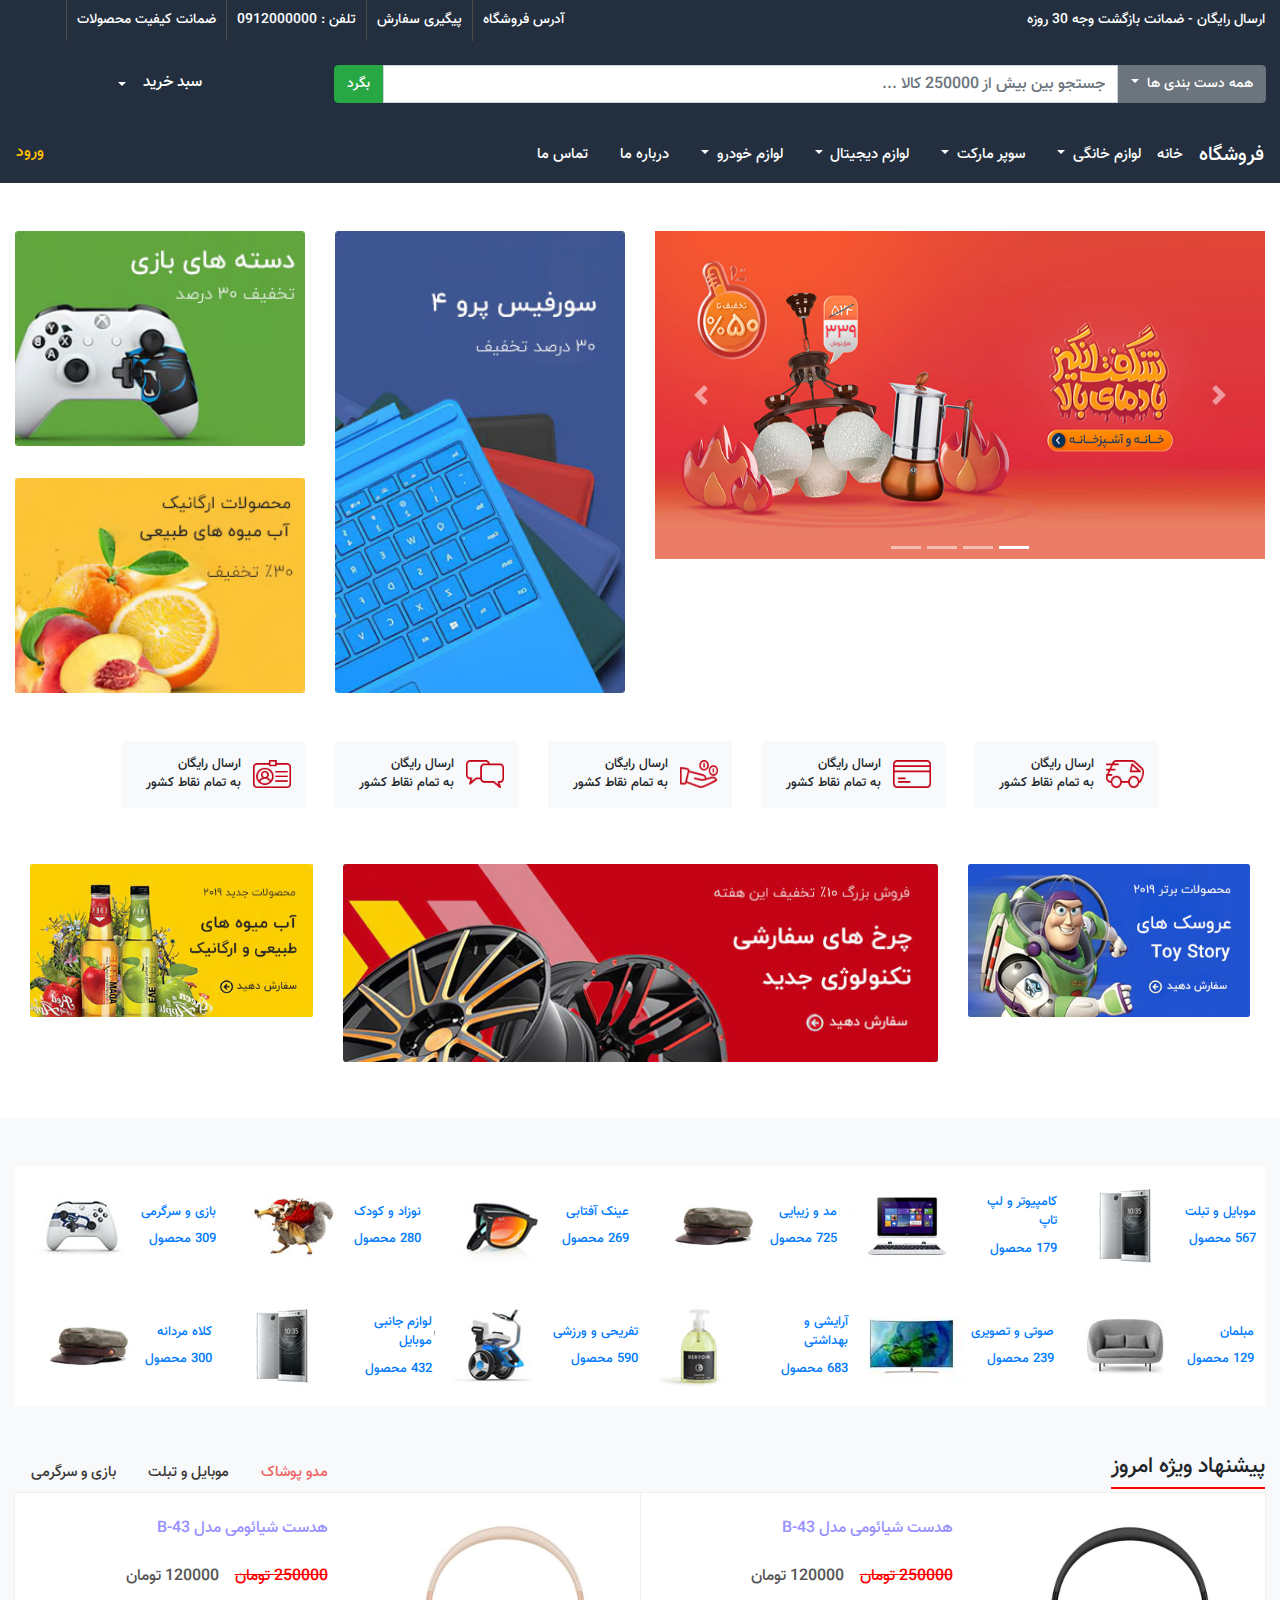
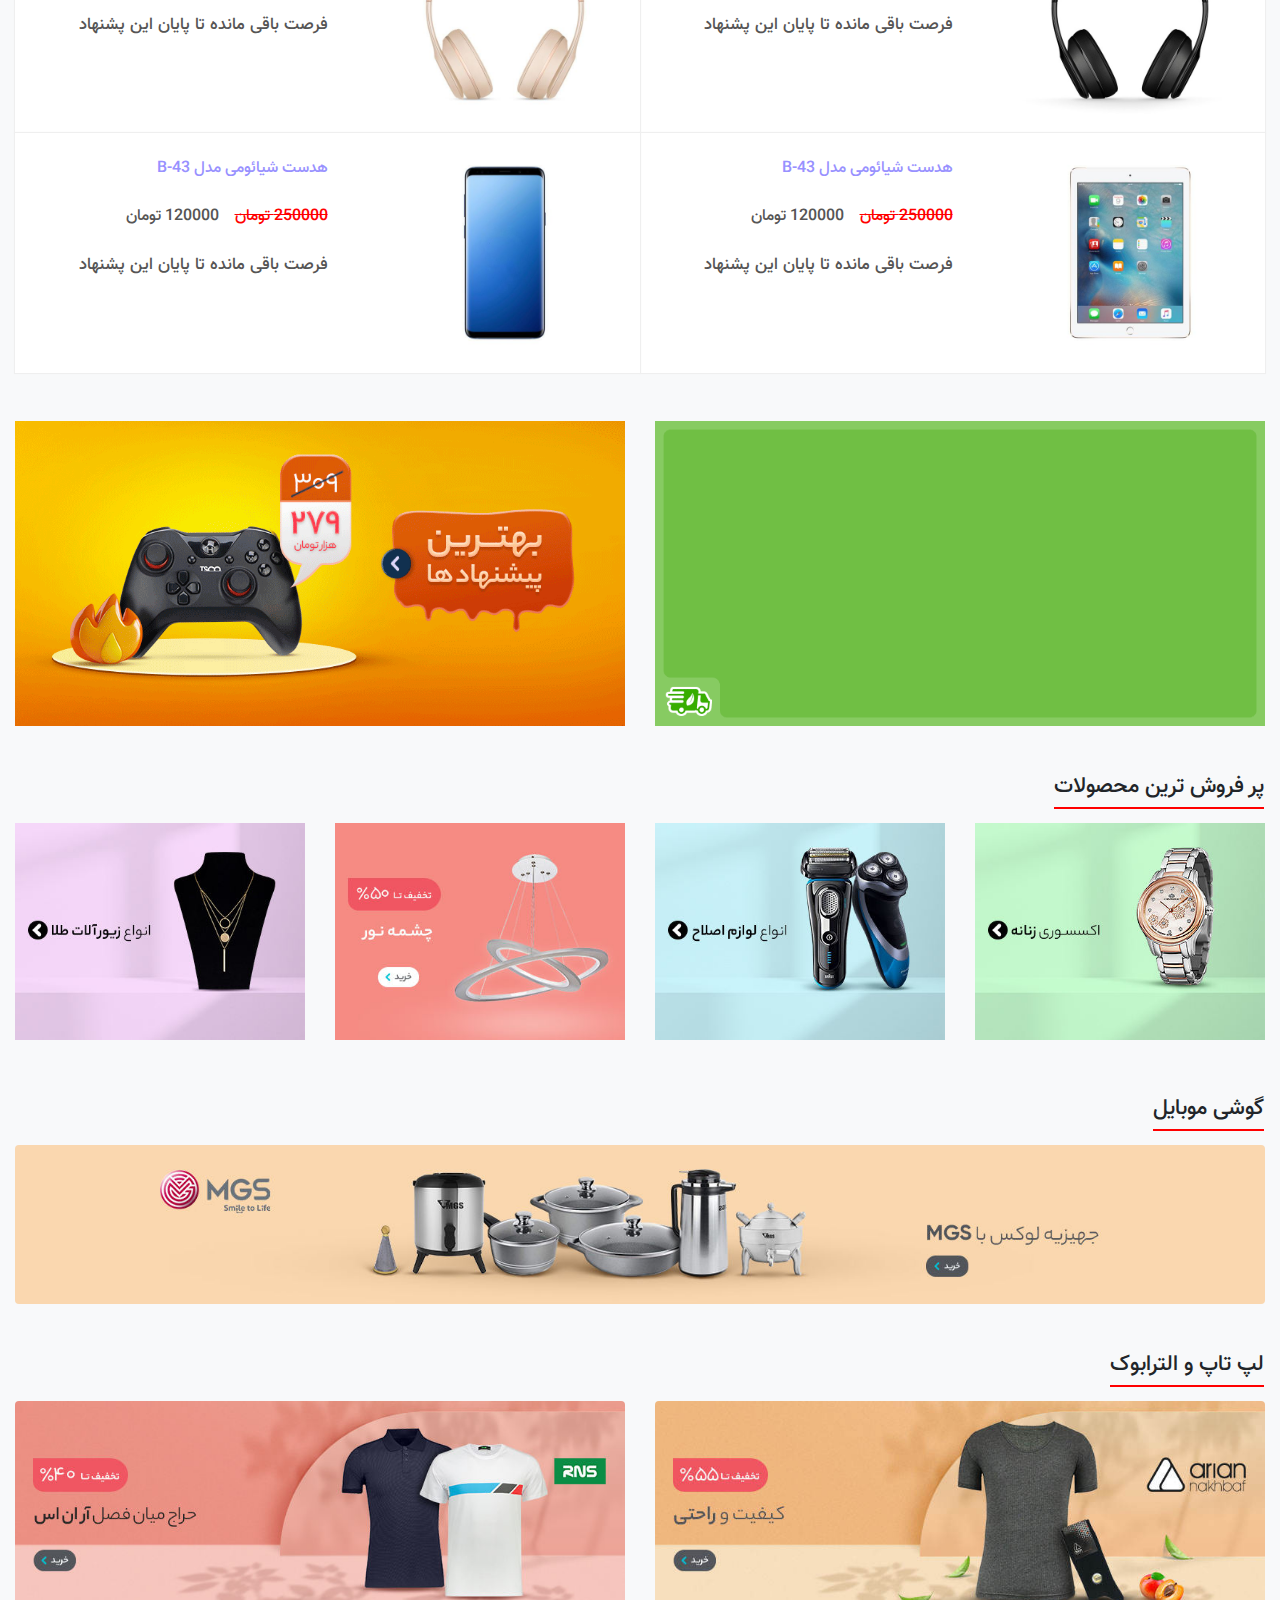
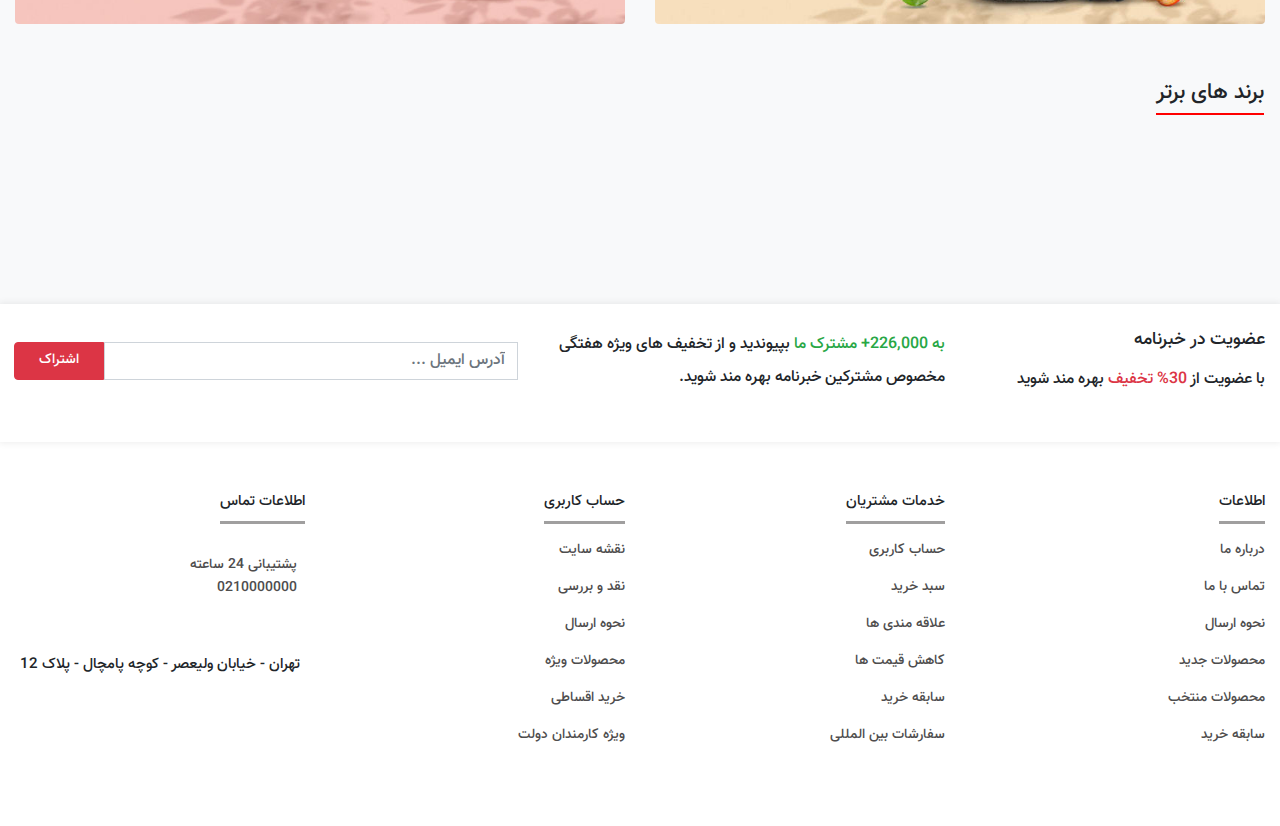
<file: ecommerce Project/index.html>
<!DOCTYPE html>
<html lang="fa">
  <head>
    <meta charset="UTF-8" />
    <meta name="viewport" content="width=device-width, initial-scale=1.0" />
    <title>فروشگاه اینترنتی</title>
    <link
      rel="stylesheet"
      href="https://pro.fontawesome.com/releases/v5.10.0/css/all.css"
      integrity="sha384-AYmEC3Yw5cVb3ZcuHtOA93w35dYTsvhLPVnYs9eStHfGJvOvKxVfELGroGkvsg+p"
      crossorigin="anonymous"
    />
    <link
      rel="stylesheet"
      href="https://maxcdn.bootstrapcdn.com/bootstrap/4.0.0/css/bootstrap.min.css"
      integrity="sha384-Gn5384xqQ1aoWXA+058RXPxPg6fy4IWvTNh0E263XmFcJlSAwiGgFAW/dAiS6JXm"
      crossorigin="anonymous"
    />
    <link rel="stylesheet" href="assets/css/bootstrap-rtl.css" />
    <link rel="stylesheet" href="assets/css/owl.carousel.css">
    <link rel="stylesheet" href="assets/css/owl.theme.default.css">
    <link rel="stylesheet" href="assets/css/style.css" />
  </head>
  <body dir="rtl" class="bg-light">
    <!-- start top nav -->
    <div class="container-fluid bg-top-nav">
      <div class="row">
        <div class="container">
          <div class="row d-flex justify-content-center align-items-center">
            <div class="col-sm-12 col-md-6 d-none d-md-block">
              <p class="text-white">ارسال رایگان - ضمانت بازگشت وجه 30 روزه</p>
            </div>
            <div
              class="col-sm-12 col-md-6 d-flex justify-content-center align-items-center"
            >
              <nav class="nav custom-top-nav">
                <a class="nav-link text-white border-left" href="#"
                  >آدرس فروشگاه</a
                >
                <a class="nav-link text-white border-left" href="#"
                  >پیگیری سفارش</a
                >
                <a class="nav-link text-white border-left" href="#"
                  >تلفن : 0912000000</a
                >
                <a
                  class="nav-link text-white border-left d-none d-md-block"
                  href="#"
                  >ضمانت کیفیت محصولات</a
                >
              </nav>
            </div>
          </div>
        </div>
        <div class="container my-4">
          <div class="row">
            <div class="col-sm-12 col-md-9">
              <div class="input-group">
                <div class="input-group-prepend">
                  <button
                    class="btn btn-secondary dropdown-toggle custom-btn-font-size"
                    type="button"
                    data-toggle="dropdown"
                  >
                    همه دست بندی ها
                  </button>
                  <div class="dropdown-menu">
                    <a class="dropdown-item" href="#">موبایل</a>
                    <a class="dropdown-item" href="#">قطعات کامپیوتر</a>
                    <a class="dropdown-item" href="#">پوشاک</a>
                    <a class="dropdown-item" href="#">لوازم خانگی</a>
                  </div>
                </div>
                <input
                  type="text"
                  class="form-control input-top-nav-search"
                  placeholder="جستجو بین بیش از 250000 کالا ..."
                />
                <div class="input-group-append">
                  <button
                    class="btn btn-success custom-btn-font-size"
                    type="button"
                  >
                    بگرد
                  </button>
                </div>
              </div>
            </div>
            <div
              class="col-sm-12 col-md-3 d-flex justify-content-center align-items-center mt-csm-3"
            >
              <div class="dropdown">
                <a
                  class="btn btn-link text-decoration-none text-white dropdown-toggle custom-dropdown-toggle border-0 shop-card"
                  href="#"
                  role="button"
                  id="dropdownMenuLink"
                  data-toggle="dropdown"
                >
                  <span class="mr-2">سبد خرید</span
                  ><i class="fas fa-cart-plus"></i>
                </a>

                <div class="dropdown-menu basket">
                  <a
                    class="dropdown-item p-1 d-flex justify-content-around"
                    href="#"
                  >
                    <img
                      class="img-thumbnail"
                      src="assets/img/chair.jpg"
                      alt=""
                    />
                    <ul>
                      <li>گوشی موبایل اپل</li>
                      <li>iphone 12</li>
                      <li>1000000</li>
                    </ul>
                    <button
                      type="button"
                      class="close"
                      data-dismiss="modal"
                      aria-label="Close"
                    >
                      <span aria-hidden="true">&times;</span>
                    </button>
                  </a>
                  <a
                    class="dropdown-item p-1 d-flex justify-content-around"
                    href="#"
                  >
                    <img
                      class="img-thumbnail"
                      src="assets/img/iphone.jpg"
                      alt=""
                    />
                    <ul>
                      <li>صندلی راحتی</li>
                      <li>1500000</li>
                    </ul>
                    <button
                      type="button"
                      class="close"
                      data-dismiss="modal"
                      aria-label="Close"
                    >
                      <span aria-hidden="true">&times;</span>
                    </button>
                  </a>
                  <a
                    class="dropdown-item p-1 d-flex justify-content-around"
                    href="#"
                  >
                    <img
                      class="img-thumbnail"
                      src="assets/img/iphone.jpg"
                      alt=""
                    />
                    <ul>
                      <li>صندلی راحتی</li>
                      <li>1500000</li>
                    </ul>
                    <button
                      type="button"
                      class="close"
                      data-dismiss="modal"
                      aria-label="Close"
                    >
                      <span aria-hidden="true">&times;</span>
                    </button>
                  </a>
                </div>
              </div>
            </div>
          </div>
        </div>
        <nav class="custom-nav w-100 position-relative">
          <div class="container">
            <div class="row">
              <nav
                class="navbar navbar-expand-xl navbar-dark custom-navbar w-100"
              >
                <a class="navbar-brand mr-2" href="#">فروشگاه</a>
                <button
                  class="navbar-toggler custom-navbar-toggler"
                  type="button"
                  data-toggle="collapse"
                  data-target="#navbarSupportedContent"
                  aria-controls="navbarSupportedContent"
                  aria-expanded="false"
                  aria-label="Toggle navigation"
                >
                  <span class="navbar-toggler-icon"></span>
                </button>

                <div
                  class="collapse navbar-collapse"
                  id="navbarSupportedContent"
                >
                  <ul class="navbar-nav custom-navbar-nav mr-auto">
                    <li class="nav-item active">
                      <a class="nav-link text-white" href="#">خانه</a>
                    </li>

                    <li class="nav-item dropdown">
                      <a
                        class="nav-link text-white dropdown-toggle"
                        href="#"
                        id="navbarDropdown"
                        role="button"
                        data-toggle="dropdown"
                      >
                        لوازم خانگی
                      </a>
                      <div
                        class="dropdown-menu w-100 dropdown-image border-0 shadow"
                        aria-labelledby="navbarDropdown"
                      >
                        <img
                          src="assets/img/home.png"
                          class="d-none d-xl-block"
                          alt=""
                        />
                        <div class="container">
                          <div class="row w-100">
                            <div class="col-sm-12 col-md-12 col-lg-3">
                              <ul class="nav flex-column pl-3">
                                <li class="nav-item">
                                  <a class="nav-link active" href="#">
                                    <i class="fas fa-angle-left"></i> ماشین لباش
                                    شویی</a
                                  >
                                </li>
                                <li class="nav-item">
                                  <a class="nav-link" href="#"
                                    ><i class="fas fa-angle-left"></i> یخچال و
                                    فریزر</a
                                  >
                                </li>
                                <li class="nav-item">
                                  <a class="nav-link" href="#"
                                    ><i class="fas fa-angle-left"></i> اجاق
                                    گاز</a
                                  >
                                </li>
                                <li class="nav-item">
                                  <a href="#" class="nav-link"
                                    ><i class="fas fa-angle-left"></i> لوازم
                                    صوتی و تصویری</a
                                  >
                                </li>
                                <li class="nav-item">
                                  <a href="#" class="nav-link"
                                    ><i class="fas fa-angle-left"></i> ماشین
                                    ظرفشویی</a
                                  >
                                </li>
                                <li class="nav-item">
                                  <a class="nav-link"
                                    ><i class="fas fa-angle-left"></i> مبلمان</a
                                  >
                                </li>
                                <li class="nav-item">
                                  <a href="#" class="nav-link"
                                    ><i class="fas fa-angle-left"></i> فرش و
                                    قالیچه</a
                                  >
                                </li>
                              </ul>
                            </div>
                            <div class="col-sm-12 col-md-12 col-lg-3">
                              <ul class="nav flex-column pl-3">
                                <li class="nav-item">
                                  <a class="nav-link active" href="#">
                                    <i class="fas fa-angle-left"></i> ماشین لباش
                                    شویی</a
                                  >
                                </li>
                                <li class="nav-item">
                                  <a class="nav-link" href="#"
                                    ><i class="fas fa-angle-left"></i> یخچال و
                                    فریزر</a
                                  >
                                </li>
                                <li class="nav-item">
                                  <a class="nav-link" href="#"
                                    ><i class="fas fa-angle-left"></i> اجاق
                                    گاز</a
                                  >
                                </li>
                                <li class="nav-item">
                                  <a href="#" class="nav-link"
                                    ><i class="fas fa-angle-left"></i> لوازم
                                    صوتی و تصویری</a
                                  >
                                </li>
                                <li class="nav-item">
                                  <a href="#" class="nav-link"
                                    ><i class="fas fa-angle-left"></i> ماشین
                                    ظرفشویی</a
                                  >
                                </li>
                                <li class="nav-item">
                                  <a class="nav-link"
                                    ><i class="fas fa-angle-left"></i> مبلمان</a
                                  >
                                </li>
                                <li class="nav-item">
                                  <a href="#" class="nav-link"
                                    ><i class="fas fa-angle-left"></i> فرش و
                                    قالیچه</a
                                  >
                                </li>
                              </ul>
                            </div>
                          </div>
                        </div>
                      </div>
                    </li>
                    <li class="nav-item dropdown">
                      <a
                        class="nav-link text-white dropdown-toggle"
                        href="#"
                        id="navbarDropdown"
                        role="button"
                        data-toggle="dropdown"
                      >
                        سوپر مارکت
                      </a>
                      <div
                        class="dropdown-menu w-100"
                        aria-labelledby="navbarDropdown"
                      >
                        <a class="dropdown-item" href="#">Action</a>
                        <a class="dropdown-item" href="#">Another action</a>
                        <div class="dropdown-divider"></div>
                        <a class="dropdown-item" href="#"
                          >Something else here</a
                        >
                      </div>
                    </li>
                    <li class="nav-item dropdown">
                      <a
                        class="nav-link text-white dropdown-toggle"
                        href="#"
                        id="navbarDropdown"
                        role="button"
                        data-toggle="dropdown"
                      >
                        لوازم دیجیتال
                      </a>
                      <div
                        class="dropdown-menu w-100"
                        aria-labelledby="navbarDropdown"
                      >
                        <a class="dropdown-item" href="#">Action</a>
                        <a class="dropdown-item" href="#">Another action</a>
                        <div class="dropdown-divider"></div>
                        <a class="dropdown-item" href="#"
                          >Something else here</a
                        >
                      </div>
                    </li>
                    <li class="nav-item dropdown">
                      <a
                        class="nav-link text-white dropdown-toggle"
                        href="#"
                        id="navbarDropdown"
                        role="button"
                        data-toggle="dropdown"
                      >
                        لوازم خودرو
                      </a>
                      <div
                        class="dropdown-menu w-100"
                        aria-labelledby="navbarDropdown"
                      >
                        <a class="dropdown-item" href="#">Action</a>
                        <a class="dropdown-item" href="#">Another action</a>
                        <div class="dropdown-divider"></div>
                        <a class="dropdown-item" href="#"
                          >Something else here
                        </a>
                      </div>
                    </li>
                    <li class="nav-item">
                      <a class="nav-link text-white" href="#">درباره ما</a>
                    </li>
                    <li class="nav-item">
                      <a class="nav-link text-white" href="#">تماس ما</a>
                    </li>
                  </ul>
                  <a href="" class="text-warning text-decoration-none login-btn" data-toggle="modal" data-target="#login-form">
                    <i class="far fa-user"></i>
                    <span>ورود</span>
                  </a>
                  <div class="modal fade" id="login-form" tabindex="-1" role="dialog">
                    <div class="modal-dialog modal-dialog-centered show" role="document">
                      <div class="modal-content">
                        <div class="modal-header border-0">
                          <h5 class="modal-title text-center w-100" id="exampleModalLabel">ورود به سایت</h5>
                      
                        </div>
                        <div class="modal-body">
                          <form class="login-form" method="">
                            <div class="form-group">
                              <label for="exampleInputEmail1" class="m-0">ایمیل</label>
                              <input type="email" placeholder="ایمیل..." class="form-control form-control-sm" id="exampleInputEmail1" >
                            </div>
                            <div class="form-group">
                              <label for="exampleInputPassword1" class="m-0">کلمه عبور</label>
                              <input type="password" placeholder="کلمه عبور..." class="form-control form-control-sm" id="exampleInputPassword1">
                            </div>
                            <div class="custom-control custom-checkbox">
                              <input type="checkbox" class="custom-control-input ml-0 " id="exampleCheck1">
                              <label class="custom-control-label pt-1" for="exampleCheck1">مرا به خاطر بسپار</label>
                            </div>
                            <button type="submit" class="btn btn-success btn-sm btn-block mt-4">ورود</button>
                          </form>
                        </div>
                        <div class="modal-footer border-0 pt-0 d-flex justify-content-around">
                        <a class="text-decoration-none" href="">رمز خود را فراموش کرده اید؟</a>
                        <a class="text-decoration-none" href="">عضویت در سایت</a>
                        </div>
                      </div>
                    </div>
                  </div>
                </div>
              </nav>
            </div>
          </div>
        </nav>
      </div>
    </div>
    <!-- end top nav -->
   <div class="container-fluid bg-white pb-5">
     <div class="row">
        <!-- start slider nav -->
    <div class="container mt-5">
      <div class="row">
        <div class="col-sm-12 col-lg-6 custom-col-lg-6">
          <div
            id="carouselExampleCaptions"
            class="carousel slide carousel-fade"
            data-ride="carousel"
          >
            <ol class="carousel-indicators">
              <li
                data-target="#carouselExampleCaptions"
                data-slide-to="0"
                class="active"
              ></li>
              <li data-target="#carouselExampleCaptions" data-slide-to="1"></li>
              <li data-target="#carouselExampleCaptions" data-slide-to="2"></li>
              <li data-target="#carouselExampleCaptions" data-slide-to="3"></li>
            </ol>
            <div class="carousel-inner">
              <div class="carousel-item active">
                <a href="#">
                  <img style="height: fit-content;" src="assets/img/new-slider4.jpg" class="d-block w-100" alt="..."
                /></a>
                <!-- <div class="carousel-caption d-none d-md-block">
                  <h6>پوشاک زنانه</h6>
                  <p class="bg-warning p-1 shadow">
                    تابستان 99 همراه با جدیترین پوشاک زنانه
                  </p>
                </div> -->
              </div>
              <div class="carousel-item">
                <a href="#"
                  ><img style="height: fit-content;" src="assets/img/new-slider3.jpg" class="d-block w-100" alt="..."
                /></a>
                <!-- <div class="carousel-caption d-none d-md-block">
                  <h6>جدیدترین گوشی های موبایل</h6>
                  <p class="bg-success p-1 shadow">گوشی و لوازم جانبی موبایل</p>
                </div> -->
              </div>
              <div class="carousel-item">
                <a href="#">
                  <img style="height: fit-content;" src="assets/img/new-slider1.jpg" class="d-block w-100" alt="..."
                /></a>
                <!-- <div class="carousel-caption d-none d-md-block">
                  <h6>لوازم خانگی مدرن</h6>
                  <p class="bg-danger p-1 shadow">بروز ترین لوازم خانگی</p>
                </div> -->
              </div>
              <div class="carousel-item">
                <a href="#">
                  <img style="height: fit-content;" src="assets/img/new-slider2.jpg" class="d-block w-100" alt="..."
                /></a>
                <!-- <div class="carousel-caption d-none d-md-block">
                  <h6>لوازم خانگی مدرن</h6>
                  <p class="bg-danger p-1 shadow">بروز ترین لوازم خانگی</p>
                </div> -->
              </div>
            </div>
            <a
              class="carousel-control-prev"
              href="#carouselExampleCaptions"
              role="button"
              data-slide="prev"
            >
              <span
                class="carousel-control-prev-icon"
                aria-hidden="true"
              ></span>
              <span class="sr-only">Previous</span>
            </a>
            <a
              class="carousel-control-next"
              href="#carouselExampleCaptions"
              role="button"
              data-slide="next"
            >
              <span
                class="carousel-control-next-icon"
                aria-hidden="true"
              ></span>
              <span class="sr-only">Next</span>
            </a>
          </div>
        </div>
        <div class="col-sm-12 col-md-6 col-lg-3 custom-col-lg-3 mt-clg-3">
          <a href="#">
            <img class="img-fluid" style="height: fit-content;" src="assets/img/b4.jpg" alt=""
          /></a>
        </div>
        <div class="col-sm-12 col-md-6 col-lg-3   custom-col-lg-3 mt-clg-3 d-flex flex-column justify-content-between"
        >
          <a href="#">
               <img class="img-fluid mb-cmd-3"  style="height: fit-content;" src="assets/img/b2.jpg" alt=""
          /></a>
          <a href="#">
            <img class="img-fluid" style="height: fit-content;" src="assets/img/b3.jpg" alt=""
          /></a>
        </div>
      </div>
    </div>
    <!-- start slider nav -->
    <!-- start shipping nav -->
    <div class="container mt-5">
      <div class="row">
        <div
          class="col-sm12 col-md-6 col-lg-3 col-xl-2 offset-xl-1 mb-2 shipping-wrapper"
        >
          <div class="bg-light">
            <img src="assets/img/shipping.png" alt="" class="float-right" />
            <p>ارسال رایگان</p>
            <p>
              به تمام نقاط کشور
            </p>
          </div>
        </div>
        <div class="col-sm12 col-md-6 col-lg-3 col-xl-2 mb-2 shipping-wrapper">
          <div class="bg-light">
            <img src="assets/img/shipping2.png" alt="" class="float-right" />
            <p>ارسال رایگان</p>
            <p>
              به تمام نقاط کشور
            </p>
          </div>
        </div>
        <div class="col-sm12 col-md-6 col-lg-3 col-xl-2 mb-2 shipping-wrapper">
          <div class="bg-light">
            <img src="assets/img/shipping3.png" alt="" class="float-right" />
            <p>ارسال رایگان</p>
            <p>
              به تمام نقاط کشور
            </p>
          </div>
        </div>
        <div class="col-sm12 col-md-6 col-lg-3 col-xl-2 mb-2 shipping-wrapper">
          <div class="bg-light">
            <img src="assets/img/shipping4.png" alt="" class="float-right" />
            <p>ارسال رایگان</p>
            <p>
              به تمام نقاط کشور
            </p>
          </div>
        </div>
        <div class="col-sm12 col-md-6 col-lg-3 col-xl-2 mb-2 shipping-wrapper">
          <div class="bg-light">
            <img src="assets/img/shipping5.png" alt="" class="float-right" />
            <p>ارسال رایگان</p>
            <p>
              به تمام نقاط کشور
            </p>
          </div>
        </div>
      </div>
    </div>
    <!-- end shipping nav -->
     </div>
    <!-- start ads nav -->
    <div class="container mt-5">
      <div class="row">
        <div class="col-sm-12 col-md-3 wrapper-ads mb-2">
          <img class="img-fluid" src="assets/img/b5.jpg" alt="">
        </div>
        <div class="col-sm-12 col-md-6 wrapper-ads mb-2">
         <img class="img-fluid" src="assets/img/b6.jpg" alt="">
        </div>
        <div class="col-sm-12 col-md-3 wrapper-ads mb-2">
         <img class="img-fluid" src="assets/img/b7.jpg" alt="">
        </div>
      </div>
    </div>
    <!-- end ads nav -->
    </div>
   <!-- start cat nav -->
     <section class="container mt-5">
       <div class="row no-gutters">
        <div class="col-sm-12 col-md-3 col-lg-2 mb-2 mb-md-0 cat-hover">
          <a href="#" class="text-decoration-none">
            <div class="d-flex justify-content-center align-items-center bg-white ">
              <div class="cat-desc ">
                <p class="mb-2">موبایل و تبلت</p>
                <p>567 محصول</p></div>
              <img src="assets/img/category1.jpg" alt="">
            </div>
          </a>
        </div>
        <div class="col-sm-12 col-md-3 col-lg-2 mb-2 mb-md-0 cat-hover">
          <a href="#" class="text-decoration-none">
          <div class="d-flex justify-content-center align-items-center bg-white ">
           
            <div class="cat-desc ">
              <p class="mb-2">کامپیوتر و لپ تاپ</p>
              <p>179 محصول</p></div>
            <img src="assets/img/category2.jpg" alt="">
          </div>
          </a>
        </div>
        <div class="col-sm-12 col-md-3 col-lg-2 mb-2 mb-md-0 cat-hover">
          <a href="#" class="text-decoration-none">
            <div class="d-flex justify-content-center align-items-center bg-white ">
              <div class="cat-desc ">
                <p class="mb-2">مد و زیبایی</p>
                <p>725 محصول</p></div>
              <img src="assets/img/category3.jpg" alt="">
            </div>
          </div>
          </a>
        <div class="col-sm-12 col-md-3 col-lg-2 mb-2 mb-md-0 cat-hover">
          <a href="#" class="text-decoration-none">
            <div class="d-flex justify-content-center align-items-center bg-white ">
              <div class="cat-desc ">
                <p class="mb-2">عینک آفتابی</p>
                <p>269 محصول</p></div>
              <img src="assets/img/category4.jpg" alt="">
            </div>
          </a>
        </div>
        <div class="col-sm-12 col-md-3 col-lg-2 mb-2 mb-md-0 cat-hover">
         <a href="#" class="text-decoration-none">
          <div class="d-flex justify-content-center align-items-center bg-white ">
            <div class="cat-desc ">
              <p class="mb-2">نوزاد و کودک</p>
              <p>280 محصول</p></div>
            <img src="assets/img/category5.jpg" alt="">
          </div>
         </a>
        </div>
        <div class="col-sm-12 col-md-3 col-lg-2 mb-2 mb-md-0 cat-hover">
        <a href="#" class="text-decoration-none">
          <div class="d-flex justify-content-center align-items-center bg-white ">
            <div class="cat-desc ">
              <p class="mb-2">بازی و سرگرمی</p>
              <p>309 محصول</p></div>
            <img src="assets/img/category6.jpg" alt="">
          </div>
        </a>
        </div>
        <div class="col-sm-12 col-md-3 col-lg-2 mb-2 mb-md-0 cat-hover">
        <a href="#" class="text-decoration-none">
          <div class="d-flex justify-content-center align-items-center bg-white ">
            <div class="cat-desc ">
              <p class="mb-2">مبلمان</p>
              <p>129 محصول</p></div>
            <img src="assets/img/category7.jpg" alt="">
          </div>
        </a>
        </div>
        <div class="col-sm-12 col-md-3 col-lg-2 mb-2 mb-md-0 cat-hover">
          <a href="#" class="text-decoration-none">
            <div class="d-flex justify-content-center align-items-center bg-white ">
              <div class="cat-desc ">
                <p class="mb-2">صوتی و تصویری</p>
                <p>239 محصول</p></div>
              <img src="assets/img/category8.jpg" alt="">
            </div>
          </a>
        </div>
        <div class="col-sm-12 col-md-3 col-lg-2 mb-2 mb-md-0 cat-hover">
         <a href="#" class="text-decoration-none">
          <div class="d-flex justify-content-center align-items-center bg-white ">
            <div class="cat-desc ">
              <p class="mb-2">آرایشی و بهداشتی</p>
              <p>683 محصول</p></div>
            <img src="assets/img/category9.jpg" alt="">
          </div>
         </a>
        </div>
        <div class="col-sm-12 col-md-3 col-lg-2 mb-2 mb-md-0 cat-hover">
         <a href="#" class="text-decoration-none">
          <div class="d-flex justify-content-center align-items-center bg-white ">
            <div class="cat-desc ">
              <p class="mb-2">تفریحی و ورزشی</p>
              <p>590 محصول</p></div>
            <img src="assets/img/category10.jpg" alt="">
          </div>
         </a>
        </div>
        <div class="col-sm-12 col-md-3 col-lg-2 mb-2 mb-md-0 cat-hover">
         <a href="#" class="text-decoration-none">
          <div class="d-flex justify-content-center align-items-center bg-white ">
            <div class="cat-desc ">
              <p class="mb-2">لوازم جانبی موبایل</p>
              <p>432 محصول</p></div>
            <img src="assets/img/category1.jpg" alt="">
          </div>
         </a>
        </div>
        <div class="col-sm-12 col-md-3 col-lg-2 mb-2 mb-md-0 cat-hover">
         <a href="#" class="text-decoration-none">
          <div class="d-flex justify-content-center align-items-center bg-white ">
            <div class="cat-desc ">
              <p class="mb-2">کلاه مردانه</p>
              <p>300 محصول</p></div>
            <img src="assets/img/category3.jpg" alt="">
          </div>
         </a>
        </div>
       </div>
     </section>
     <!-- end cat nav -->
 <!-- start special offers nav -->
     <section class="container mt-5">
       <div class="row">
         <div class="col-sm-12">
        <nav>
          <div class="nav nav-tabs custom-nav-tabs position-relative" dir="ltr" id="nav-tab" role="tablist">
            <p class="offer-section-title position-absolute">پیشنهاد ویژه امروز</p>
            <a class="nav-item nav-link" id="nav-profile-tab" data-toggle="tab" href="#nav-profile" role="tab" aria-controls="nav-profile" aria-selected="false">بازی و سرگرمی</a>
            <a class="nav-item nav-link" id="nav-contact-tab" data-toggle="tab" href="#nav-contact" role="tab" aria-controls="nav-contact" aria-selected="false">موبایل و تبلت</a>
            <a class="nav-item nav-link active" id="nav-home-tab" data-toggle="tab" href="#nav-home" role="tab" aria-controls="nav-home" aria-selected="true">مدو پوشاک </a>

          </div>
        </nav>
        <div class="tab-content" id="nav-tabContent">
          <div class="tab-pane fade show active" id="nav-home" role="tabpanel" aria-labelledby="nav-home-tab">
            <div class="container">
              <div class="row">
              
                <div class="col-sm-12 col-md-12 col-lg-6 bg-white position-relative s-o-box-shadow">
                  <div class="after-expire position-absolute"><div  class="offer-expire-text-inner badge bg-warning"></div></div>
                  <div  class="offer-blur d-flex justify-content-between" >
                    <div class="offer-product-image">
                      <img class="first-img"  class="img-fliud" src="assets/img/s1.jpg" alt="">
                      <img class="second-img"  class="img-fliud" src="assets/img/s2.jpg" alt="">
  
                    </div>
                  <div class="my-4 offer-details"><a href="#" class="text-decoration-none">هدست شیائومی مدل B-43</a>
                    <div class="offer-rating mt-4"><i class="fas fa-star"></i><i class="fas fa-star"></i><i class="fas fa-star"></i><i class="far fa-star"></i><i class="far fa-star"></i></div>
                 <div class="offer-price mt-2 "><s class="mr-3">250000 تومان</s><span>120000 تومان</span></div>
                 <div class="count-down-timer mt-4">
                   <p>فرصت <span>باقی مانده</span> تا پایان این پشنهاد</p>
                   <div id="demo" dir="ltr" class="demos mt-3 d-flex justify-content-center position-relative">
  
                   </div>
                 </div>
                  </div>
                  </div>
                 
                </div>
                <div class="col-sm-12 col-md-12 col-lg-6 bg-white position-relative s-o-box-shadow">
                  <div  class="after-expire position-absolute"><div  class="offer-expire-text-inner badge bg-warning"></div></div>
                  <div  class="offer-blur d-flex justify-content-between" >
                    <div class="offer-product-image">
                      <img class="first-img"  class="img-fliud" src="assets/img/s3.jpg" alt="">
                      <img class="second-img"  class="img-fliud" src="assets/img/s4.jpg" alt="">
  
                    </div>
                  <div class="my-4 offer-details"><a href="#" class="text-decoration-none">هدست شیائومی مدل B-43</a>
                    <div class="offer-rating mt-4"><i class="fas fa-star"></i><i class="fas fa-star"></i><i class="fas fa-star"></i><i class="far fa-star"></i><i class="far fa-star"></i></div>
                 <div class="offer-price mt-2 "><s class="mr-3">250000 تومان</s><span>120000 تومان</span></div>
                 <div class="count-down-timer mt-4">
                   <p>فرصت <span>باقی مانده</span> تا پایان این پشنهاد</p>
                   <div id="demo" dir="ltr" class="demos mt-3 d-flex justify-content-center position-relative">
  
                   </div>
                 </div>
                  </div>
                  </div>
                 
                </div>
                <div class="col-sm-12 col-md-12 col-lg-6 bg-white position-relative s-o-box-shadow">
                  <div  class="after-expire position-absolute"><div  class="offer-expire-text-inner badge bg-warning"></div></div>
                  <div  class="offer-blur d-flex justify-content-between" >
                    <div class="offer-product-image">
                      <img class="first-img"  class="img-fliud" src="assets/img/s5.jpg" alt="">
                      <img class="second-img"  class="img-fliud" src="assets/img/s6.jpg" alt="">
  
                    </div>
                  <div class="my-4 offer-details"><a href="#" class="text-decoration-none">هدست شیائومی مدل B-43</a>
                    <div class="offer-rating mt-4"><i class="fas fa-star"></i><i class="fas fa-star"></i><i class="fas fa-star"></i><i class="far fa-star"></i><i class="far fa-star"></i></div>
                 <div class="offer-price mt-2 "><s class="mr-3">250000 تومان</s><span>120000 تومان</span></div>
                 <div class="count-down-timer mt-4">
                   <p>فرصت <span>باقی مانده</span> تا پایان این پشنهاد</p>
                   <div id="demo" dir="ltr" class="demos mt-3 d-flex justify-content-center position-relative">
  
                   </div>
                 </div>
                  </div>
                  </div>
                 
                </div>
                <div class="col-sm-12 col-md-12 col-lg-6 bg-white position-relative s-o-box-shadow">
                  <div  class="after-expire position-absolute"><div  class="offer-expire-text-inner badge bg-warning"></div></div>
                  <div  class="offer-blur d-flex justify-content-between" >
                    <div class="offer-product-image">
                      <img class="first-img"  class="img-fliud" src="assets/img/s7.jpg" alt="">
                      <img class="second-img"  class="img-fliud" src="assets/img/s8.jpg" alt="">
  
                    </div>
                  <div class="my-4 offer-details"><a href="#" class="text-decoration-none">هدست شیائومی مدل B-43</a>
                    <div class="offer-rating mt-4"><i class="fas fa-star"></i><i class="fas fa-star"></i><i class="fas fa-star"></i><i class="far fa-star"></i><i class="far fa-star"></i></div>
                 <div class="offer-price mt-2 "><s class="mr-3">250000 تومان</s><span>120000 تومان</span></div>
                 <div class="count-down-timer mt-4">
                   <p>فرصت <span>باقی مانده</span> تا پایان این پشنهاد</p>
                   <div id="demo" dir="ltr" class="demos mt-3 d-flex justify-content-center position-relative">
  
                   </div>
                 </div>
                  </div>
                  </div>
                 
                </div>
            </div>
  
          </div>
         
        </div>
        <div class="tab-pane fade" id="nav-profile" role="tabpanel" aria-labelledby="nav-profile-tab">
          <div class="container">
            <div class="row">
            
              <div class="col-sm-12 col-md-12 col-lg-6 bg-white position-relative s-o-box-shadow">
                <div class="after-expire position-absolute"><div  class="offer-expire-text-inner badge bg-warning"></div></div>
                <div  class="offer-blur d-flex justify-content-between" >
                  <div class="offer-product-image">
                    <img class="first-img"  class="img-fliud" src="assets/img/s1.jpg" alt="">
                    <img class="second-img"  class="img-fliud" src="assets/img/s2.jpg" alt="">

                  </div>
                <div class="my-4 offer-details"><a href="#" class="text-decoration-none">هدست شیائومی مدل B-43</a>
                  <div class="offer-rating mt-4"><i class="fas fa-star"></i><i class="fas fa-star"></i><i class="fas fa-star"></i><i class="far fa-star"></i><i class="far fa-star"></i></div>
               <div class="offer-price mt-2 "><s class="mr-3">250000 تومان</s><span>120000 تومان</span></div>
               <div class="count-down-timer mt-4">
                 <p>فرصت <span>باقی مانده</span> تا پایان این پشنهاد</p>
                 <div id="demo" dir="ltr" class="demos mt-3 d-flex justify-content-center position-relative">

                 </div>
               </div>
                </div>
                </div>
               
              </div>
              <div class="col-sm-12 col-md-12 col-lg-6 bg-white position-relative s-o-box-shadow">
                <div  class="after-expire position-absolute"><div  class="offer-expire-text-inner badge bg-warning"></div></div>
                <div  class="offer-blur d-flex justify-content-between" >
                  <div class="offer-product-image">
                    <img class="first-img"  class="img-fliud" src="assets/img/s3.jpg" alt="">
                    <img class="second-img"  class="img-fliud" src="assets/img/s4.jpg" alt="">

                  </div>
                <div class="my-4 offer-details"><a href="#" class="text-decoration-none">هدست شیائومی مدل B-43</a>
                  <div class="offer-rating mt-4"><i class="fas fa-star"></i><i class="fas fa-star"></i><i class="fas fa-star"></i><i class="far fa-star"></i><i class="far fa-star"></i></div>
               <div class="offer-price mt-2 "><s class="mr-3">250000 تومان</s><span>120000 تومان</span></div>
               <div class="count-down-timer mt-4">
                 <p>فرصت <span>باقی مانده</span> تا پایان این پشنهاد</p>
                 <div id="demo" dir="ltr" class="demos mt-3 d-flex justify-content-center position-relative">

                 </div>
               </div>
                </div>
                </div>
               
              </div>
              <div class="col-sm-12 col-md-12 col-lg-6 bg-white position-relative s-o-box-shadow">
                <div  class="after-expire position-absolute"><div  class="offer-expire-text-inner badge bg-warning"></div></div>
                <div  class="offer-blur d-flex justify-content-between" >
                  <div class="offer-product-image">
                    <img class="first-img"  class="img-fliud" src="assets/img/s5.jpg" alt="">
                    <img class="second-img"  class="img-fliud" src="assets/img/s6.jpg" alt="">

                  </div>
                <div class="my-4 offer-details"><a href="#" class="text-decoration-none">هدست شیائومی مدل B-43</a>
                  <div class="offer-rating mt-4"><i class="fas fa-star"></i><i class="fas fa-star"></i><i class="fas fa-star"></i><i class="far fa-star"></i><i class="far fa-star"></i></div>
               <div class="offer-price mt-2 "><s class="mr-3">250000 تومان</s><span>120000 تومان</span></div>
               <div class="count-down-timer mt-4">
                 <p>فرصت <span>باقی مانده</span> تا پایان این پشنهاد</p>
                 <div id="demo" dir="ltr" class="demos mt-3 d-flex justify-content-center position-relative">

                 </div>
               </div>
                </div>
                </div>
               
              </div>
              <div class="col-sm-12 col-md-12 col-lg-6 bg-white position-relative s-o-box-shadow">
                <div  class="after-expire position-absolute"><div  class="offer-expire-text-inner badge bg-warning"></div></div>
                <div  class="offer-blur d-flex justify-content-between" >
                  <div class="offer-product-image">
                    <img class="first-img"  class="img-fliud" src="assets/img/s7.jpg" alt="">
                    <img class="second-img"  class="img-fliud" src="assets/img/s8.jpg" alt="">

                  </div>
                <div class="my-4 offer-details"><a href="#" class="text-decoration-none">هدست شیائومی مدل B-43</a>
                  <div class="offer-rating mt-4"><i class="fas fa-star"></i><i class="fas fa-star"></i><i class="fas fa-star"></i><i class="far fa-star"></i><i class="far fa-star"></i></div>
               <div class="offer-price mt-2 "><s class="mr-3">250000 تومان</s><span>120000 تومان</span></div>
               <div class="count-down-timer mt-4">
                 <p>فرصت <span>باقی مانده</span> تا پایان این پشنهاد</p>
                 <div id="demo" dir="ltr" class="demos mt-3 d-flex justify-content-center position-relative">

                 </div>
               </div>
                </div>
                </div>
               
              </div>
          </div>

        </div>
        </div>
        <div class="tab-pane fade" id="nav-contact" role="tabpanel" aria-labelledby="nav-contact-tab">
          <div class="container">
            <div class="row">
            
              <div class="col-sm-12 col-md-12 col-lg-6 bg-white position-relative s-o-box-shadow">
                <div class="after-expire position-absolute"><div  class="offer-expire-text-inner badge bg-warning"></div></div>
                <div  class="offer-blur d-flex justify-content-between" >
                  <div class="offer-product-image">
                    <img class="first-img"  class="img-fliud" src="assets/img/s1.jpg" alt="">
                    <img class="second-img"  class="img-fliud" src="assets/img/s2.jpg" alt="">

                  </div>
                <div class="my-4 offer-details"><a href="#" class="text-decoration-none">هدست شیائومی مدل B-43</a>
                  <div class="offer-rating mt-4"><i class="fas fa-star"></i><i class="fas fa-star"></i><i class="fas fa-star"></i><i class="far fa-star"></i><i class="far fa-star"></i></div>
               <div class="offer-price mt-2 "><s class="mr-3">250000 تومان</s><span>120000 تومان</span></div>
               <div class="count-down-timer mt-4">
                 <p>فرصت <span>باقی مانده</span> تا پایان این پشنهاد</p>
                 <div id="demo" dir="ltr" class="demos mt-3 d-flex justify-content-center position-relative">

                 </div>
               </div>
                </div>
                </div>
               
              </div>
              <div class="col-sm-12 col-md-12 col-lg-6 bg-white position-relative s-o-box-shadow">
                <div  class="after-expire position-absolute"><div  class="offer-expire-text-inner badge bg-warning"></div></div>
                <div  class="offer-blur d-flex justify-content-between" >
                  <div class="offer-product-image">
                    <img class="first-img"  class="img-fliud" src="assets/img/s3.jpg" alt="">
                    <img class="second-img"  class="img-fliud" src="assets/img/s4.jpg" alt="">

                  </div>
                <div class="my-4 offer-details"><a href="#" class="text-decoration-none">هدست شیائومی مدل B-43</a>
                  <div class="offer-rating mt-4"><i class="fas fa-star"></i><i class="fas fa-star"></i><i class="fas fa-star"></i><i class="far fa-star"></i><i class="far fa-star"></i></div>
               <div class="offer-price mt-2 "><s class="mr-3">250000 تومان</s><span>120000 تومان</span></div>
               <div class="count-down-timer mt-4">
                 <p>فرصت <span>باقی مانده</span> تا پایان این پشنهاد</p>
                 <div id="demo" dir="ltr" class="demos mt-3 d-flex justify-content-center position-relative">

                 </div>
               </div>
                </div>
                </div>
               
              </div>
              <div class="col-sm-12 col-md-12 col-lg-6 bg-white position-relative s-o-box-shadow">
                <div  class="after-expire position-absolute"><div  class="offer-expire-text-inner badge bg-warning"></div></div>
                <div  class="offer-blur d-flex justify-content-between" >
                  <div class="offer-product-image">
                    <img class="first-img"  class="img-fliud" src="assets/img/s5.jpg" alt="">
                    <img class="second-img"  class="img-fliud" src="assets/img/s6.jpg" alt="">

                  </div>
                <div class="my-4 offer-details"><a href="#" class="text-decoration-none">هدست شیائومی مدل B-43</a>
                  <div class="offer-rating mt-4"><i class="fas fa-star"></i><i class="fas fa-star"></i><i class="fas fa-star"></i><i class="far fa-star"></i><i class="far fa-star"></i></div>
               <div class="offer-price mt-2 "><s class="mr-3">250000 تومان</s><span>120000 تومان</span></div>
               <div class="count-down-timer mt-4">
                 <p>فرصت <span>باقی مانده</span> تا پایان این پشنهاد</p>
                 <div id="demo" dir="ltr" class="demos mt-3 d-flex justify-content-center position-relative">

                 </div>
               </div>
                </div>
                </div>
               
              </div>
              <div class="col-sm-12 col-md-12 col-lg-6 bg-white position-relative s-o-box-shadow">
                <div  class="after-expire position-absolute"><div  class="offer-expire-text-inner badge bg-warning"></div></div>
                <div  class="offer-blur d-flex justify-content-between" >
                  <div class="offer-product-image">
                    <img class="first-img"  class="img-fliud" src="assets/img/s7.jpg" alt="">
                    <img class="second-img"  class="img-fliud" src="assets/img/s8.jpg" alt="">

                  </div>
                <div class="my-4 offer-details"><a href="#" class="text-decoration-none">هدست شیائومی مدل B-43</a>
                  <div class="offer-rating mt-4"><i class="fas fa-star"></i><i class="fas fa-star"></i><i class="fas fa-star"></i><i class="far fa-star"></i><i class="far fa-star"></i></div>
               <div class="offer-price mt-2 "><s class="mr-3">250000 تومان</s><span>120000 تومان</span></div>
               <div class="count-down-timer mt-4">
                 <p>فرصت <span>باقی مانده</span> تا پایان این پشنهاد</p>
                 <div id="demo" dir="ltr" class="demos mt-3 d-flex justify-content-center position-relative">

                 </div>
               </div>
                </div>
                </div>
               
              </div>
          </div>

        </div>
        </div>
      </div>
       </div>
     </section>
 <!-- end special offers nav -->
  <!-- start banner offers nav -->
  <section class="container mt-5">
    <div class="row">
      <div class="col-sm-12 col-md-6 mb-cmd-3">
        <img src="assets/img/top-2.gif" class="img-fluid" alt="">
      </div>
      <div class="col-sm-12 col-md-6 ">
        <img src="assets/img/top1.gif" class="img-fluid" alt="">
      </div>
 </div>
  </section>
<!-- end  banner  offers nav -->
 <!-- start products offers nav -->
 <section class="container mt-5 position-relative">

   <div class="row ">
     <div class="col-sm-12">  
      <p class="offer-section-title position-absolute ml-3">پر فروش ترین محصولات</p>
      <div class="owl-carousel owl-theme bg-white position-relative mt-5">
        
        <a href="#" class="text-decoration-none">
          <div class="p-3"> 
            <div class="card custom-card">
              <img class="p-img align-self-center mt-4" src="assets/img/o1.jpg" class="card-img-top" alt="...">
              <div class="card-body text-center">
                <p class="card-text">
  <p class="p-title mt-2">گوشی موبایل سامسونگ - مدل s10</p>
  <p class="p-price mt-2"><s>10000000 تومان</s>9400000 تومان <span class="badge badge-pill badge-danger mt-1">15%</span></p>
                </p>
              </div>
            </div>
          </div>
        </a>
        <a href="#" class="text-decoration-none">
          <div class="p-3"> 
            <div class="card custom-card">
              <img class="p-img align-self-center mt-4" src="assets/img/o4.jpg" class="card-img-top" alt="...">
              <div class="card-body text-center">
                <p class="card-text">
  <p class="p-title mt-2">گوشی موبایل سامسونگ - مدل s10</p>
  <p class="p-price mt-2"><s>10000000 تومان</s>9400000 تومان <span class="badge badge-pill badge-danger mt-1">15%</span></p>
                </p>
              </div>
            </div>
          </div>
        </a>
        <a href="#" class="text-decoration-none">
          <div class="p-3"> 
            <div class="card custom-card">
              <img class="p-img align-self-center mt-4" src="assets/img/o3.jpg" class="card-img-top" alt="...">
              <div class="card-body text-center">
                <p class="card-text">
  <p class="p-title mt-2">گوشی موبایل سامسونگ - مدل s10</p>
  <p class="p-price mt-2"><s>10000000 تومان</s>9400000 تومان <span class="badge badge-pill badge-danger mt-1">15%</span></p>
                </p>
              </div>
            </div>
          </div>
        </a>
        <a href="#" class="text-decoration-none">
          <div class="p-3"> 
            <div class="card custom-card">
              <img class="p-img align-self-center mt-4" src="assets/img/o4.jpg" class="card-img-top" alt="...">
              <div class="card-body text-center">
                <p class="card-text">
  <p class="p-title mt-2">گوشی موبایل سامسونگ - مدل s10</p>
  <p class="p-price mt-2"><s>10000000 تومان</s>9400000 تومان <span class="badge badge-pill badge-danger mt-1">15%</span></p>
                </p>
              </div>
            </div>
          </div>
        </a>
        <a href="#" class="text-decoration-none">
          <div class="p-3"> 
            <div class="card custom-card">
              <img class="p-img align-self-center mt-4" src="assets/img/o5.jpg" class="card-img-top" alt="...">
              <div class="card-body text-center">
                <p class="card-text">
  <p class="p-title mt-2">گوشی موبایل سامسونگ - مدل s10</p>
  <p class="p-price mt-2"><s>10000000 تومان</s>9400000 تومان <span class="badge badge-pill badge-danger mt-1">15%</span></p>
                </p>
              </div>
            </div>
          </div>
        </a>
        <a href="#" class="text-decoration-none">
          <div class="p-3"> 
            <div class="card custom-card">
              <img class="p-img align-self-center mt-4" src="assets/img/o6.jpg" class="card-img-top" alt="...">
              <div class="card-body text-center">
                <p class="card-text">
  <p class="p-title mt-2">گوشی موبایل سامسونگ - مدل s10</p>
  <p class="p-price mt-2"><s>10000000 تومان</s>9400000 تومان <span class="badge badge-pill badge-danger mt-1">15%</span></p>
                </p>
              </div>
            </div>
          </div>
        </a>
        <a href="#" class="text-decoration-none">
          <div class="p-3"> 
            <div class="card custom-card">
              <img class="p-img align-self-center mt-4" src="assets/img/o7.jpg" class="card-img-top" alt="...">
              <div class="card-body text-center">
                <p class="card-text">
  <p class="p-title mt-2">گوشی موبایل سامسونگ - مدل s10</p>
  <p class="p-price mt-2"><s>10000000 تومان</s>9400000 تومان <span class="badge badge-pill badge-danger mt-1">15%</span></p>
                </p>
              </div>
            </div>
          </div>
        </a>
        <a href="#" class="text-decoration-none">
          <div class="p-3"> 
            <div class="card custom-card">
              <img class="p-img align-self-center mt-4" src="assets/img/o8.jpg" class="card-img-top" alt="...">
              <div class="card-body text-center">
                <p class="card-text">
  <p class="p-title mt-2">گوشی موبایل سامسونگ - مدل s10</p>
  <p class="p-price mt-2"><s>10000000 تومان</s>9400000 تومان <span class="badge badge-pill badge-danger mt-1">15%</span></p>
                </p>
              </div>
            </div>
          </div>
        </a>
      </div>
     </div>
   </div>
 </section>
 <!-- end products offers nav -->
<!-- start banner-1 offers nav -->
<div class="container mt-5 banner-section-1">
  <div class="row">
    <div class="col-sm-12 col-md-3 banner-img-hover mb-2">
<a href=""><img class="img-fluid" src="assets/img/ads3.jpg" alt=""></a>
    </div>
    <div class="col-sm-12 col-md-3 banner-img-hover  mb-2">
      <a href=""><img class="img-fluid" src="assets/img/ads4.jpg" alt=""></a>
          </div>
          <div class="col-sm-12 col-md-3 banner-img-hover  mb-2">
            <a href=""><img class="img-fluid" src="assets/img/ads6.jpg" alt=""></a>
                </div>
                <div class="col-sm-12 col-md-3 banner-img-hover  mb-2">
                  <a href=""><img class="img-fluid" src="assets/img/ad5.jpg" alt=""></a>
                      </div>
  </div>
</div>
 <!-- end banner-1 offers nav -->
 <!-- start mobile offers nav -->
 <section class="container mt-5">
  <div class="row ">
    <div class="col-sm-12">  
     <p class="offer-section-title position-absolute ml-3">گوشی موبایل</p>
     <div class="owl-carousel owl-theme bg-white position-relative mt-5">
       
       <a href="#" class="text-decoration-none">
         <div class="p-3"> 
           <div class="card custom-card">
             <img class="p-img align-self-center mt-4" src="assets/img/o9.jpg" class="card-img-top" alt="...">
             <div class="card-body text-center">
               <p class="card-text">
 <p class="p-title mt-2">گوشی موبایل سامسونگ - مدل s10</p>
 <p class="p-price mt-2"><s>10000000 تومان</s>9400000 تومان <span class="badge badge-pill badge-danger mt-1">15%</span></p>
               </p>
             </div>
           </div>
         </div>
       </a>
       <a href="#" class="text-decoration-none">
         <div class="p-3"> 
           <div class="card custom-card">
             <img class="p-img align-self-center mt-4" src="assets/img/o10.jpg" class="card-img-top" alt="...">
             <div class="card-body text-center">
               <p class="card-text">
 <p class="p-title mt-2">گوشی موبایل سامسونگ - مدل s10</p>
 <p class="p-price mt-2"><s>10000000 تومان</s>9400000 تومان <span class="badge badge-pill badge-danger mt-1">15%</span></p>
               </p>
             </div>
           </div>
         </div>
       </a>
       <a href="#" class="text-decoration-none">
         <div class="p-3"> 
           <div class="card custom-card">
             <img class="p-img align-self-center mt-4" src="assets/img/o11.jpg" class="card-img-top" alt="...">
             <div class="card-body text-center">
               <p class="card-text">
 <p class="p-title mt-2">گوشی موبایل سامسونگ - مدل s10</p>
 <p class="p-price mt-2"><s>10000000 تومان</s>9400000 تومان <span class="badge badge-pill badge-danger mt-1">15%</span></p>
               </p>
             </div>
           </div>
         </div>
       </a>
       <a href="#" class="text-decoration-none">
         <div class="p-3"> 
           <div class="card custom-card">
             <img class="p-img align-self-center mt-4" src="assets/img/o12.jpg" class="card-img-top" alt="...">
             <div class="card-body text-center">
               <p class="card-text">
 <p class="p-title mt-2">گوشی موبایل سامسونگ - مدل s10</p>
 <p class="p-price mt-2"><s>10000000 تومان</s>9400000 تومان <span class="badge badge-pill badge-danger mt-1">15%</span></p>
               </p>
             </div>
           </div>
         </div>
       </a>
       <a href="#" class="text-decoration-none">
         <div class="p-3"> 
           <div class="card custom-card">
             <img class="p-img align-self-center mt-4" src="assets/img/o13.jpg" class="card-img-top" alt="...">
             <div class="card-body text-center">
               <p class="card-text">
 <p class="p-title mt-2">گوشی موبایل سامسونگ - مدل s10</p>
 <p class="p-price mt-2"><s>10000000 تومان</s>9400000 تومان <span class="badge badge-pill badge-danger mt-1">15%</span></p>
               </p>
             </div>
           </div>
         </div>
       </a>
       <a href="#" class="text-decoration-none">
         <div class="p-3"> 
           <div class="card custom-card">
             <img class="p-img align-self-center mt-4" src="assets/img/o14.jpg" class="card-img-top" alt="...">
             <div class="card-body text-center">
               <p class="card-text">
 <p class="p-title mt-2">گوشی موبایل سامسونگ - مدل s10</p>
 <p class="p-price mt-2"><s>10000000 تومان</s>9400000 تومان <span class="badge badge-pill badge-danger mt-1">15%</span></p>
               </p>
             </div>
           </div>
         </div>
       </a>
       <a href="#" class="text-decoration-none">
         <div class="p-3"> 
           <div class="card custom-card">
             <img class="p-img align-self-center mt-4" src="assets/img/o15.jpg" class="card-img-top" alt="...">
             <div class="card-body text-center">
               <p class="card-text">
 <p class="p-title mt-2">گوشی موبایل سامسونگ - مدل s10</p>
 <p class="p-price mt-2"><s>10000000 تومان</s>9400000 تومان <span class="badge badge-pill badge-danger mt-1">15%</span></p>
               </p>
             </div>
           </div>
         </div>
       </a>
       <a href="#" class="text-decoration-none">
         <div class="p-3"> 
           <div class="card custom-card">
             <img class="p-img align-self-center mt-4" src="assets/img/o16.jpg" class="card-img-top" alt="...">
             <div class="card-body text-center">
               <p class="card-text">
 <p class="p-title mt-2">گوشی موبایل سامسونگ - مدل s10</p>
 <p class="p-price mt-2"><s>10000000 تومان</s>9400000 تومان <span class="badge badge-pill badge-danger mt-1">15%</span></p>
               </p>
             </div>
           </div>
         </div>
       </a>
     </div>
    </div>
  </div>
 </section>
 <!-- end mobile  offers nav -->
<!-- start banner-2 offers nav -->
<div class="container mt-5 ">
  <div class="row">
    <div class="col-sm-12">
      <a href=""><img class="img-fluid rounded" src="assets/img/f-banner.jpg" alt=""></a>
    </div>
  </div>
</div>
 <!-- end banner-2 offers nav -->

  <!-- start laptop offers nav -->
  <section class="container mt-5">
    <div class="row ">
      <div class="col-sm-12">  
       <p class="offer-section-title position-absolute ml-3">لپ تاپ و الترابوک</p>
       <div class="owl-carousel owl-theme bg-white position-relative mt-5">
         
         <a href="#" class="text-decoration-none">
           <div class="p-3"> 
             <div class="card custom-card">
               <img class="p-img align-self-center mt-4" src="assets/img/l3.jpg" class="card-img-top" alt="...">
               <div class="card-body text-center">
                 <p class="card-text">
   <p class="p-title mt-2">گوشی موبایل سامسونگ - مدل s10</p>
   <p class="p-price mt-2"><s>10000000 تومان</s>9400000 تومان <span class="badge badge-pill badge-danger mt-1">15%</span></p>
                 </p>
               </div>
             </div>
           </div>
         </a>
         <a href="#" class="text-decoration-none">
           <div class="p-3"> 
             <div class="card custom-card">
               <img class="p-img align-self-center mt-4" src="assets/img/l1.jpg" class="card-img-top" alt="...">
               <div class="card-body text-center">
                 <p class="card-text">
   <p class="p-title mt-2">گوشی موبایل سامسونگ - مدل s10</p>
   <p class="p-price mt-2"><s>10000000 تومان</s>9400000 تومان <span class="badge badge-pill badge-danger mt-1">15%</span></p>
                 </p>
               </div>
             </div>
           </div>
         </a>
         <a href="#" class="text-decoration-none">
           <div class="p-3"> 
             <div class="card custom-card">
               <img class="p-img align-self-center mt-4" src="assets/img/l2.jpg" class="card-img-top" alt="...">
               <div class="card-body text-center">
                 <p class="card-text">
   <p class="p-title mt-2">گوشی موبایل سامسونگ - مدل s10</p>
   <p class="p-price mt-2"><s>10000000 تومان</s>9400000 تومان <span class="badge badge-pill badge-danger mt-1">15%</span></p>
                 </p>
               </div>
             </div>
           </div>
         </a>
         <a href="#" class="text-decoration-none">
           <div class="p-3"> 
             <div class="card custom-card">
               <img class="p-img align-self-center mt-4" src="assets/img/l4.jpg" class="card-img-top" alt="...">
               <div class="card-body text-center">
                 <p class="card-text">
   <p class="p-title mt-2">گوشی موبایل سامسونگ - مدل s10</p>
   <p class="p-price mt-2"><s>10000000 تومان</s>9400000 تومان <span class="badge badge-pill badge-danger mt-1">15%</span></p>
                 </p>
               </div>
             </div>
           </div>
         </a>
         <a href="#" class="text-decoration-none">
           <div class="p-3"> 
             <div class="card custom-card">
               <img class="p-img align-self-center mt-4" src="assets/img/l5.jpg" class="card-img-top" alt="...">
               <div class="card-body text-center">
                 <p class="card-text">
   <p class="p-title mt-2">گوشی موبایل سامسونگ - مدل s10</p>
   <p class="p-price mt-2"><s>10000000 تومان</s>9400000 تومان <span class="badge badge-pill badge-danger mt-1">15%</span></p>
                 </p>
               </div>
             </div>
           </div>
         </a>
         <a href="#" class="text-decoration-none">
           <div class="p-3"> 
             <div class="card custom-card">
               <img class="p-img align-self-center mt-4" src="assets/img/l6.jpg" class="card-img-top" alt="...">
               <div class="card-body text-center">
                 <p class="card-text">
   <p class="p-title mt-2">گوشی موبایل سامسونگ - مدل s10</p>
   <p class="p-price mt-2"><s>10000000 تومان</s>9400000 تومان <span class="badge badge-pill badge-danger mt-1">15%</span></p>
                 </p>
               </div>
             </div>
           </div>
         </a>
         <a href="#" class="text-decoration-none">
           <div class="p-3"> 
             <div class="card custom-card">
               <img class="p-img align-self-center mt-4" src="assets/img/l7.jpg" class="card-img-top" alt="...">
               <div class="card-body text-center">
                 <p class="card-text">
   <p class="p-title mt-2">گوشی موبایل سامسونگ - مدل s10</p>
   <p class="p-price mt-2"><s>10000000 تومان</s>9400000 تومان <span class="badge badge-pill badge-danger mt-1">15%</span></p>
                 </p>
               </div>
             </div>
           </div>
         </a>
         <a href="#" class="text-decoration-none">
           <div class="p-3"> 
             <div class="card custom-card">
               <img class="p-img align-self-center mt-4" src="assets/img/l9.jpg" class="card-img-top" alt="...">
               <div class="card-body text-center">
                 <p class="card-text">
   <p class="p-title mt-2">گوشی موبایل سامسونگ - مدل s10</p>
   <p class="p-price mt-2"><s>10000000 تومان</s>9400000 تومان <span class="badge badge-pill badge-danger mt-1">15%</span></p>
                 </p>
               </div>
             </div>
           </div>
         </a>
       </div>
      </div>
    </div>
   </section>
   <!-- end laptop  offers nav -->
   <!-- start banner-3 offers nav -->
<div class="container mt-5 ">
  <div class="row">
    <div class="col-sm-12 col-md-6 mb-2">
      <a href=""><img class="img-fluid rounded" src="assets/img/banner-half1.jpg" alt=""></a>
    </div>
    <div class="col-sm-12 col-md-6  mb-2">
      <a href=""><img class="img-fluid rounded" src="assets/img/banner-half2.jpg" alt=""></a>
    </div>
  </div>
</div>
 <!-- end banner-3 offers nav -->
   <!-- start brand nav -->
   <section class="container mt-5" style="margin-bottom:300px">
    <div class="row ">
      <div class="col-sm-12">  
       <p class="offer-section-title position-absolute ml-3">برند های برتر</p>
       <div class="owl-carousel-brand owl-carousel owl-theme bg-white position-relative mt-5">
         
         <a href="#" class="text-decoration-none">
           <div class="p-3"> 
             <div class="card custom-card">
               <img class="p-img align-self-center mt-4" src="assets/img/br1.jpg" class="card-img-top" alt="...">
         
             </div>
           </div>
         </a>
         <a href="#" class="text-decoration-none">
           <div class="p-3"> 
             <div class="card custom-card">
               <img class="p-img align-self-center mt-4" src="assets/img/br2.png" class="card-img-top" alt="...">
             
             </div>
           </div>
         </a>
         <a href="#" class="text-decoration-none">
           <div class="p-3"> 
             <div class="card custom-card">
               <img class="p-img align-self-center mt-4" src="assets/img/br3.png" class="card-img-top" alt="...">
              
             </div>
           </div>
         </a>
         <a href="#" class="text-decoration-none">
           <div class="p-3"> 
             <div class="card custom-card">
               <img class="p-img align-self-center mt-4" src="assets/img/br4.jpg" class="card-img-top" alt="...">
              
             </div>
           </div>
         </a>
         <a href="#" class="text-decoration-none">
           <div class="p-3"> 
             <div class="card custom-card">
               <img class="p-img align-self-center mt-4" src="assets/img/br5.png" class="card-img-top" alt="...">
              
             </div>
           </div>
         </a>
         <a href="#" class="text-decoration-none">
           <div class="p-3"> 
             <div class="card custom-card">
               <img class="p-img align-self-center mt-4" src="assets/img/br6.jpg" class="card-img-top" alt="...">
               
             </div>
           </div>
         </a>
         <a href="#" class="text-decoration-none">
           <div class="p-3"> 
             <div class="card custom-card">
               <img class="p-img align-self-center mt-4" src="assets/img/br7.png" class="card-img-top" alt="...">
               
             </div>
           </div>
         </a>
         <a href="#" class="text-decoration-none">
           <div class="p-3"> 
             <div class="card custom-card">
               <img class="p-img align-self-center mt-4" src="assets/img/br9.jpg" class="card-img-top" alt="...">
              
             </div>
           </div>
         </a>
       </div>
      </div>
    </div>
   </section>
   <!-- end brand nav -->

     <!-- start footer nav -->
     <footer class="container-fluid bg-white mt-5">
       <div class="row">
<section class="container news-latter">
  <div class="row py-4 bg-white ">
    <div class="col-sm-12 col-md-3 news-latter-s1 d-flex justify-content-center flex-column mb-4">
<h6 class="mb-3">عضویت در خبرنامه</h6>
<p>با عضویت از <span class="text-danger">30% تخفیف</span> بهره مند شوید</p>

      </p>
    </div>
    <div class="col-sm-12 col-md-4 news-latter-s2 d-flex justify-content-center mb-4">
   <p>   <strong class="text-success"> به 226,000+ مشترک ما </strong> بپیوندید و از تخفیف های ویژه هفتگی مخصوص مشترکین خبرنامه بهره مند شوید.</p>
    </div>
    <div class="col-sm-12 col-md-5 news-latter-s3 d-flex justify-content-center align-items-center mb-4">
      <div class="input-group">
        <input type="text" class="form-control input-news-letter" placeholder="آدرس ایمیل ...">
        <div class="input-group-append">
          <button class="btn btn-danger px-4" type="button"">اشتراک</button>
        </div>
      </div>
    </div>
  </div>
</section>
<section class="container main-section-footer">
  <div class="row my-5">
    <div class="col-6 col-sm-6 col-md-3 mb-4">
      <h5>اطلاعات</h5>
      <ul class="nav flex-column footer-nav-custom">
        <li class="nav-item">
          <a class="nav-link pr-0" href="#">درباره ما</a>
        </li>
        <li class="nav-item">
          <a class="nav-link pr-0" href="#" >تماس با ما</a>
        </li>
        <li class="nav-item">
          <a class="nav-link pr-0" href="#">نحوه ارسال</a>
        </li>
        <li class="nav-item">
          <a class="nav-link pr-0" href="#">محصولات جدید</a>
        </li>
        <li class="nav-item">
          <a class="nav-link pr-0" href="#" >محصولات منتخب</a>
        </li>
        <li class="nav-item">
          <a class="nav-link pr-0" href="#" >سابقه خرید</a>
        </li>
      </ul>
    </div>
  <div class="col-6 col-sm-6 col-md-3 mb-4">
    <h5>خدمات مشتریان</h5>
    <ul class="nav flex-column footer-nav-custom">
      <li class="nav-item">
        <a class="nav-link pr-0" href="#">حساب کاربری</a>
      </li>
      <li class="nav-item">
        <a class="nav-link pr-0" href="#">سبد خرید</a>
      </li>
      <li class="nav-item">
        <a class="nav-link pr-0" href="#">علاقه مندی ها</a>
      </li>
      <li class="nav-item">
        <a class="nav-link pr-0" href="#" >کاهش قیمت ها</a>
      </li>
      <li class="nav-item">
        <a class="nav-link pr-0" href="#" >سابقه خرید</a>
      </li>
      <li class="nav-item">
        <a class="nav-link pr-0" href="#" >سفارشات بین المللی</a>
      </li>
    </ul>
  </div>
  <div class="col-6 col-sm-6 col-md-3 mb-4 footer-nav-custom">
           <h5>
      حساب کاربری
    </h5>
    <ul class="nav flex-column">
      <li class="nav-item">
        <a class="nav-link pr-0" href="#">نقشه سایت</a>
      </li>
      <li class="nav-item">
        <a class="nav-link pr-0" href="#">نقد و بررسی</a>
      </li>
      <li class="nav-item">
        <a class="nav-link pr-0" href="#">نحوه ارسال</a>
      </li>
      <li class="nav-item">
        <a class="nav-link pr-0" href="#" >محصولات ویژه</a>
      </li>
      <li class="nav-item">
        <a class="nav-link pr-0" href="#" >خرید اقساطی</a>
      </li>
      <li class="nav-item">
        <a class="nav-link pr-0" href="#" >ویژه کارمندان دولت</a>
      </li>
    </ul>
  </div>
  <div class="col-6 col-sm-6 col-md-3 mb-4">
    <h5>
          اطلاعات تماس  
    </h5>

    <div class="d-flex align-items-center justify-content-start">
   <div class="support-rules mt-3"><i class="fas fa-headset mr-2"></i></div>
       <div class="tel-support mt-3">
        <p>پشتیبانی 24 ساعته</p>
        <a href="tel:0210000000" class="text-decoration-none">0210000000</a>
      </div>
  
    </div>
  
    <div class="social-icon mt-3" dir="ltr">
   
      <ul class="nav d-flex justify-content-center">
        <li class="nav-item">
          <a class="nav-link telegram"href="#"><i class="fab fa-telegram-plane"></i></a>
        </li>
        <li class="nav-item">
          <a class="nav-link insta" href="#"> <i class="fab fa-instagram"></i></a>
        </li>
        <li class="nav-item">
          <a class="nav-link twi" href="#"> <i class="fab fa-twitter"></i></a>
        </li>
        <li class="nav-item">
          <a class="nav-link faceb" href="#"><i class="fab fa-facebook-f"></i></a>
        </li>
        <li class="nav-item">
          <a class="nav-link rss" href="#"><i class="fas fa-rss"></i></a>
        </li>
      </ul>
      <p class="text-center mt-3">تهران - خیابان ولیعصر - کوچه پامچال - پلاک 12</p>
    </div>
  </div>
  </div>
</section>
       </div>    
     </footer>
       <!-- end footer   nav -->
    <script
      src="https://code.jquery.com/jquery-3.2.1.slim.min.js"
      integrity="sha384-KJ3o2DKtIkvYIK3UENzmM7KCkRr/rE9/Qpg6aAZGJwFDMVNA/GpGFF93hXpG5KkN"
      crossorigin="anonymous"
    ></script>
    <script
      src="https://cdnjs.cloudflare.com/ajax/libs/popper.js/1.12.9/umd/popper.min.js"
      integrity="sha384-ApNbgh9B+Y1QKtv3Rn7W3mgPxhU9K/ScQsAP7hUibX39j7fakFPskvXusvfa0b4Q"
      crossorigin="anonymous"
    ></script>
    <script
      src="https://maxcdn.bootstrapcdn.com/bootstrap/4.0.0/js/bootstrap.min.js"
      integrity="sha384-JZR6Spejh4U02d8jOt6vLEHfe/JQGiRRSQQxSfFWpi1MquVdAyjUar5+76PVCmYl"
      crossorigin="anonymous"
    ></script>
    <script src="assets/js/owl.carousel.min.js"></script>
    <script src="assets/js/main.js"></script>
  </body>
</html>
</file>
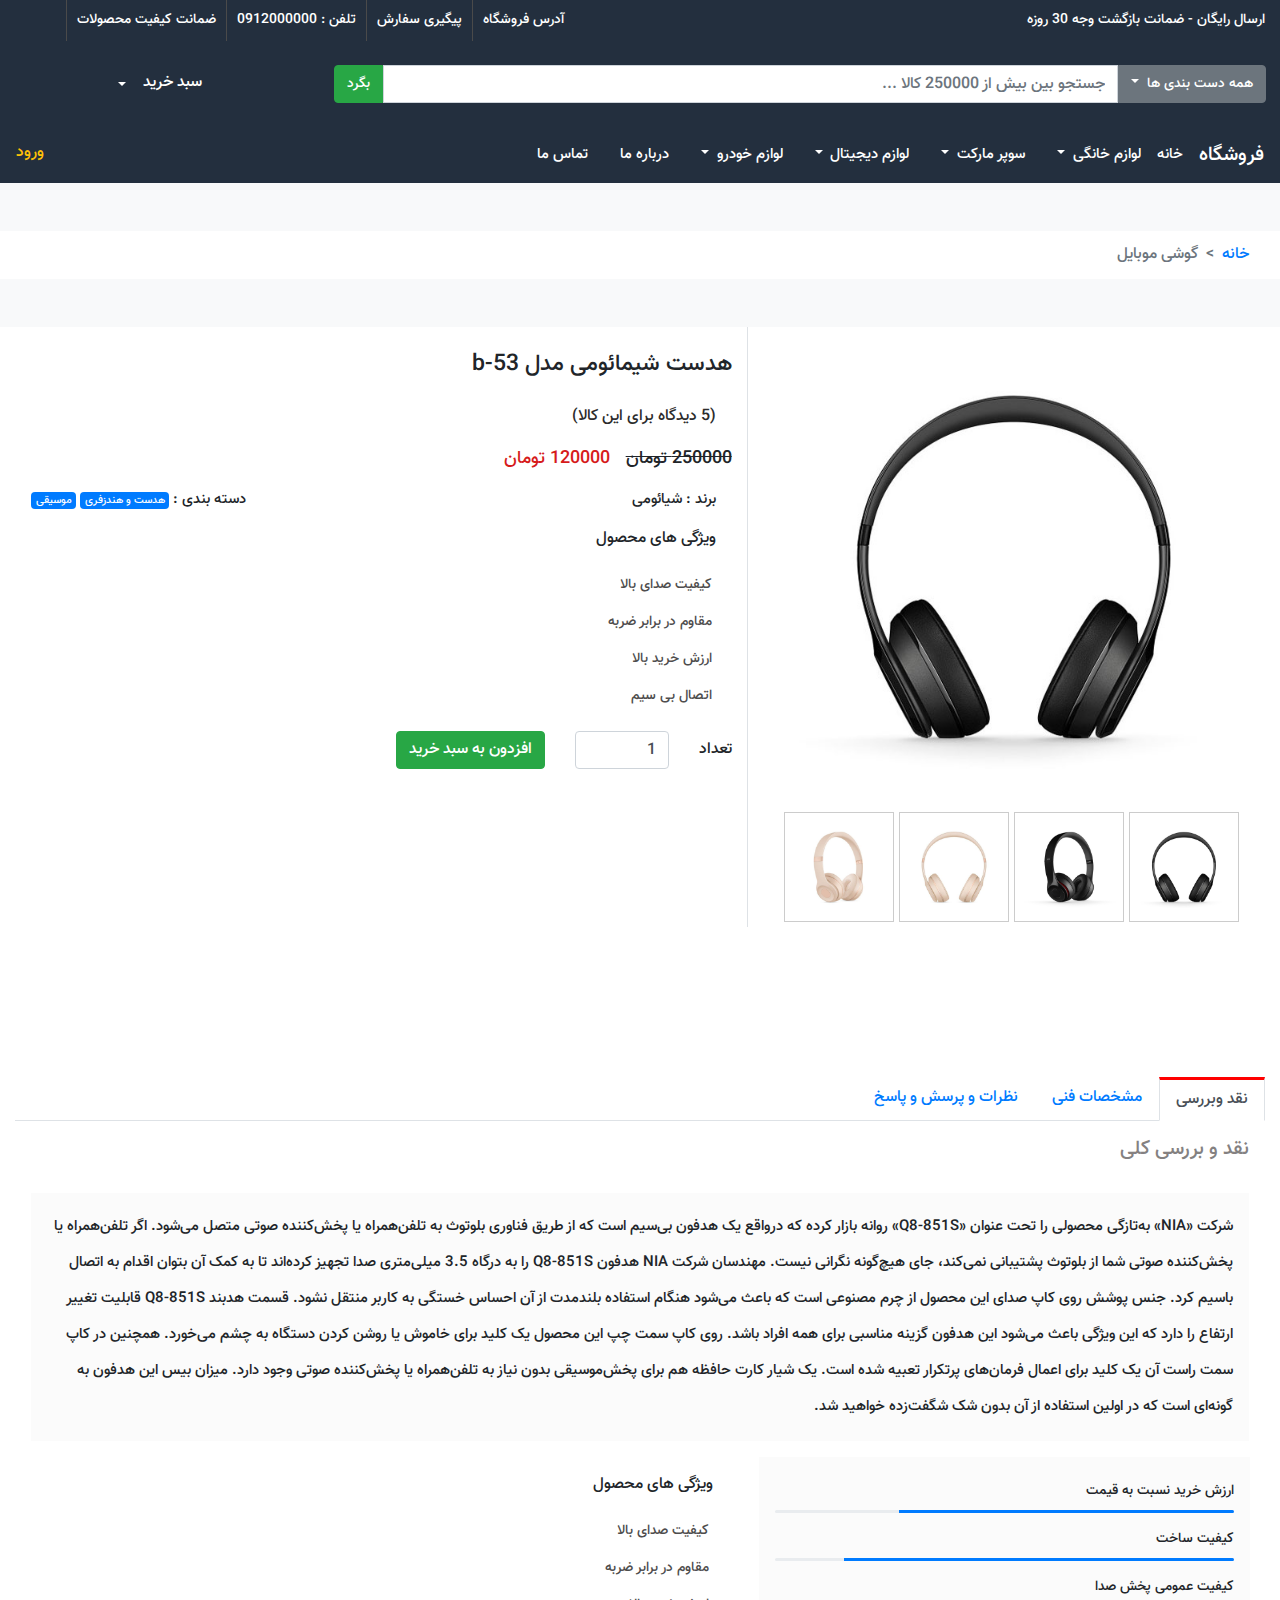
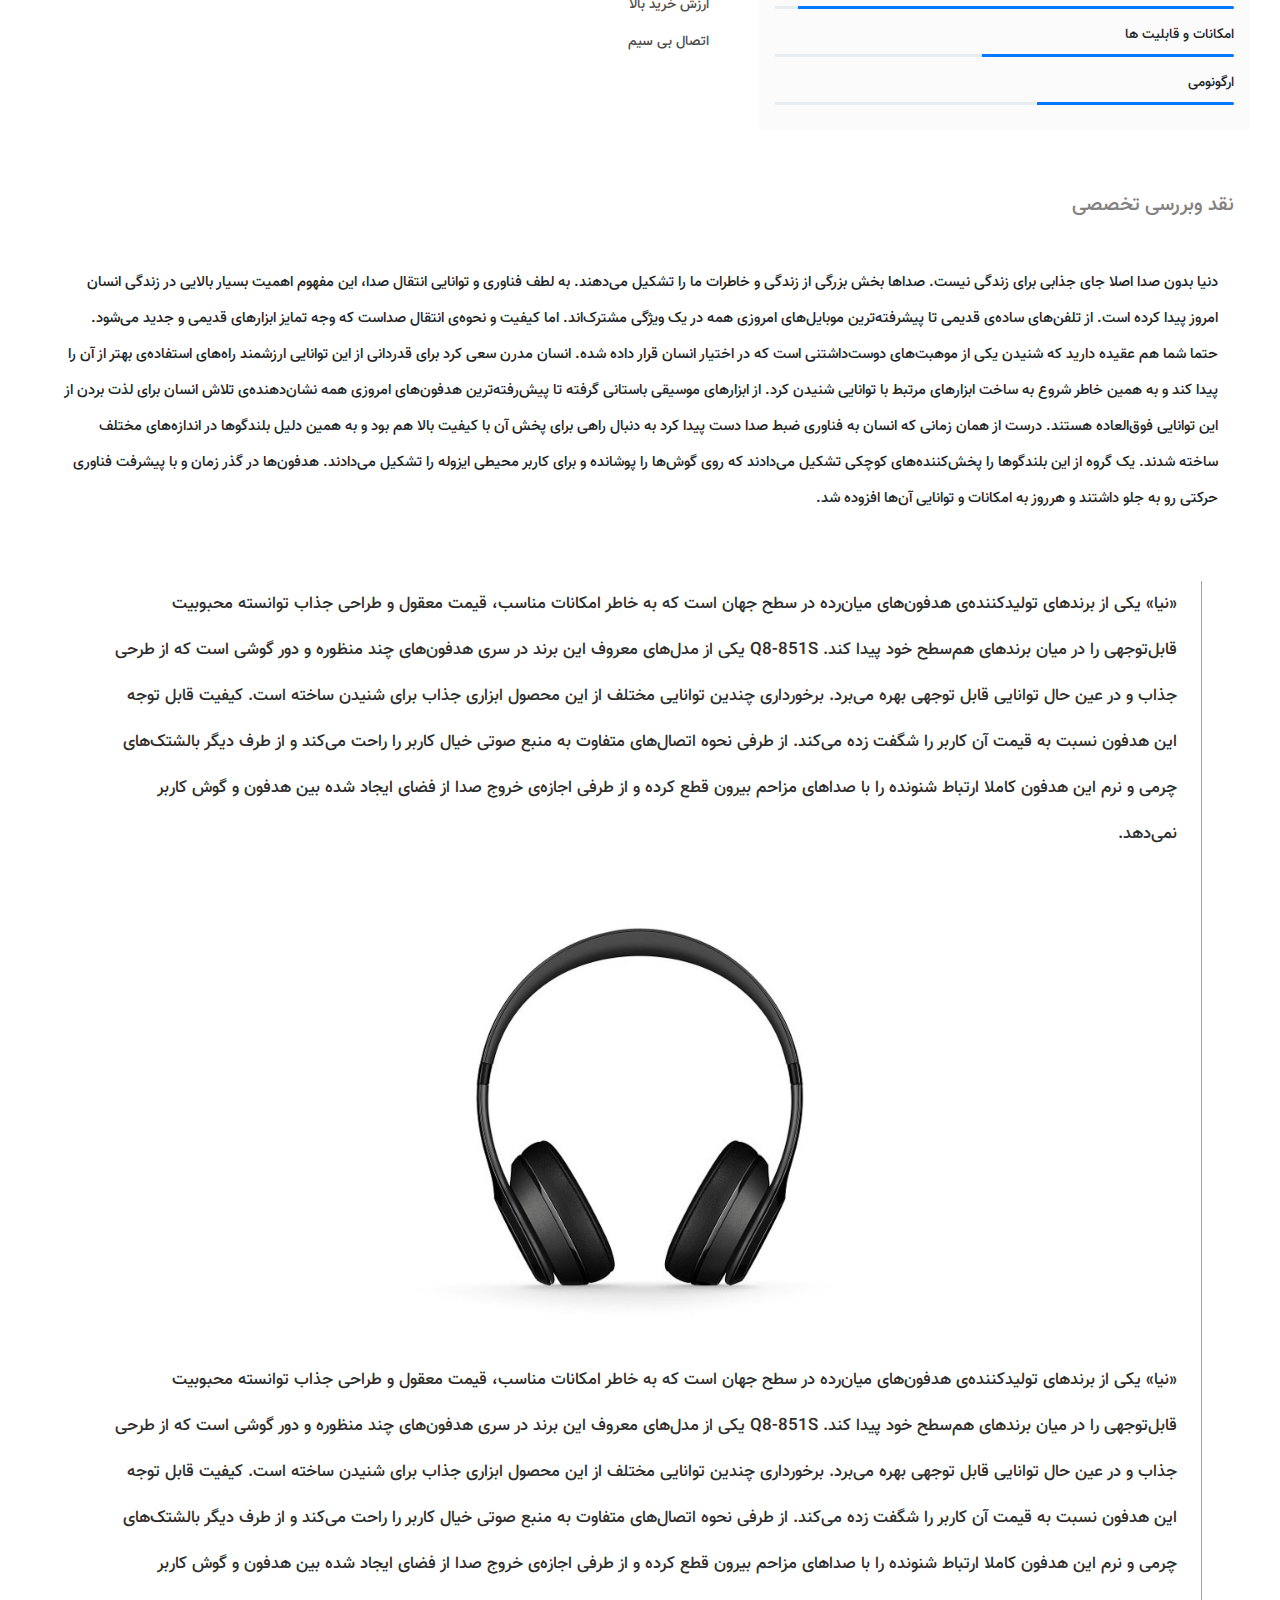
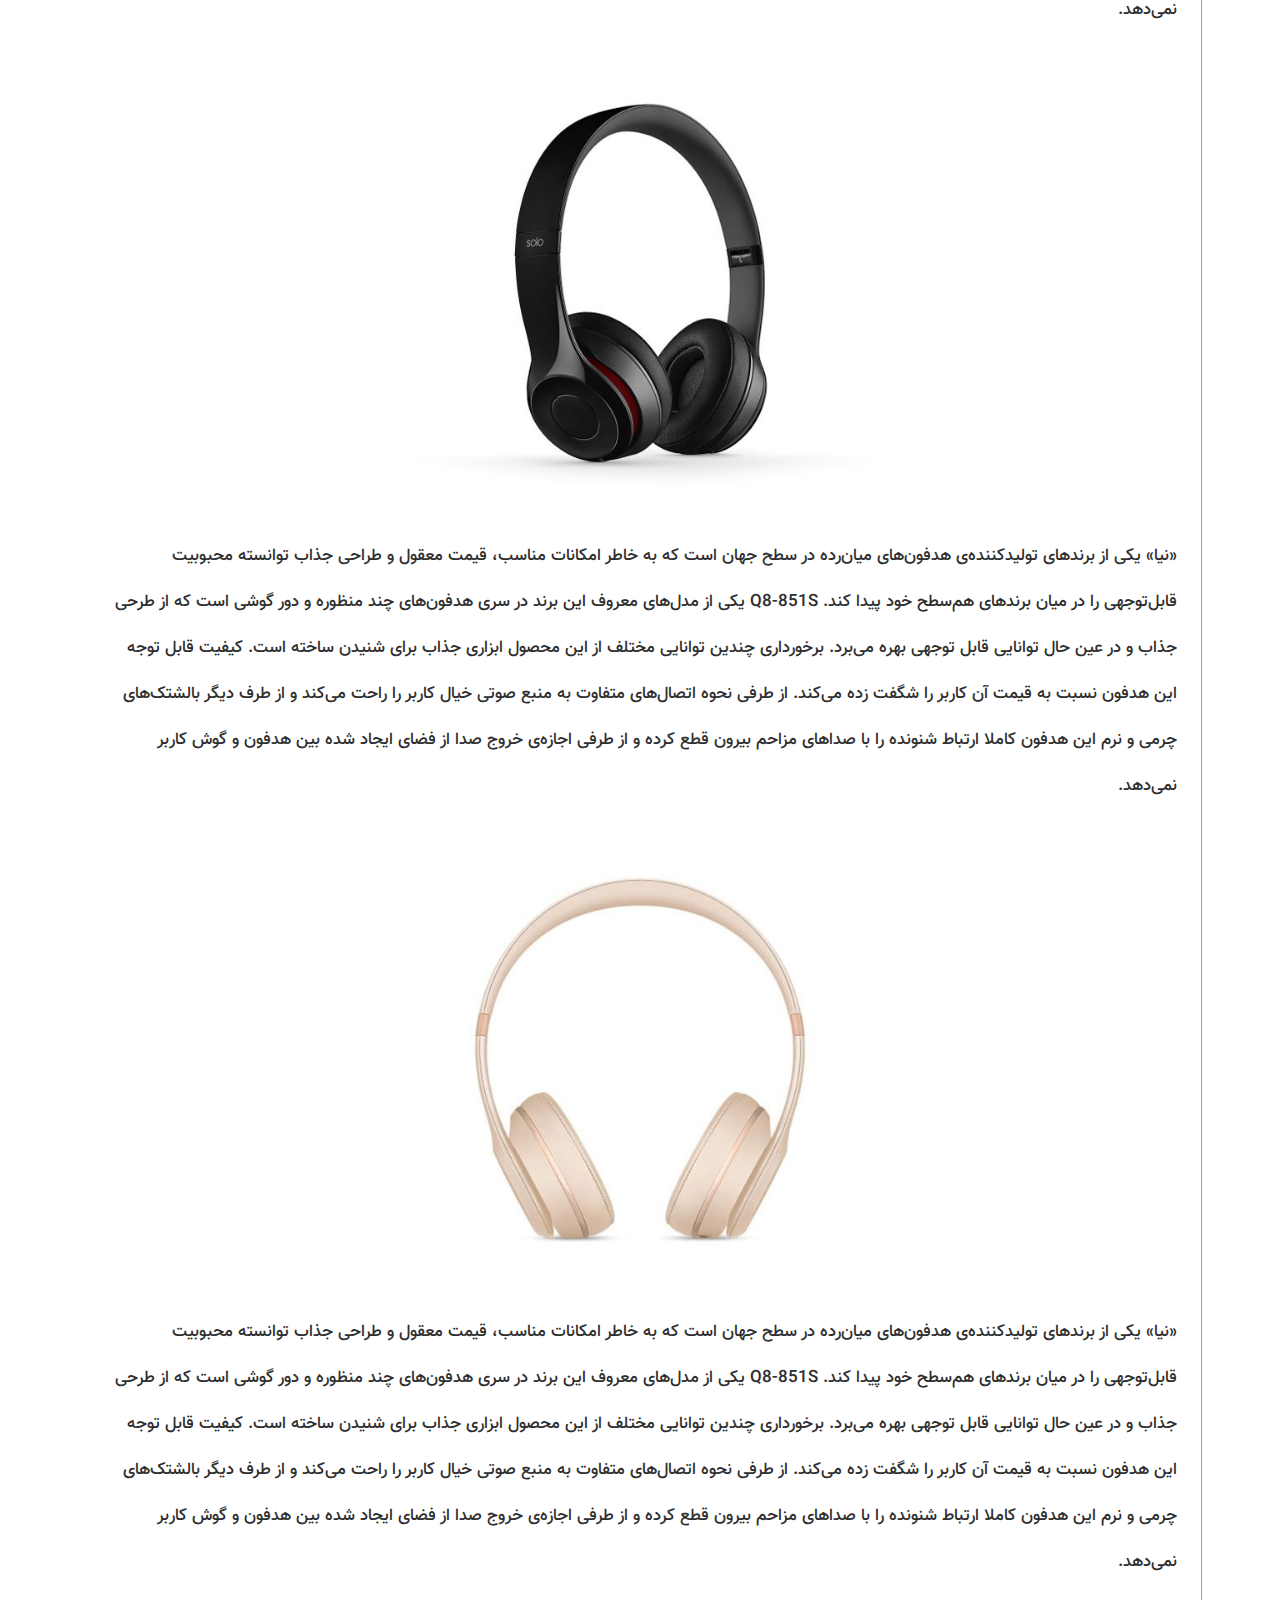
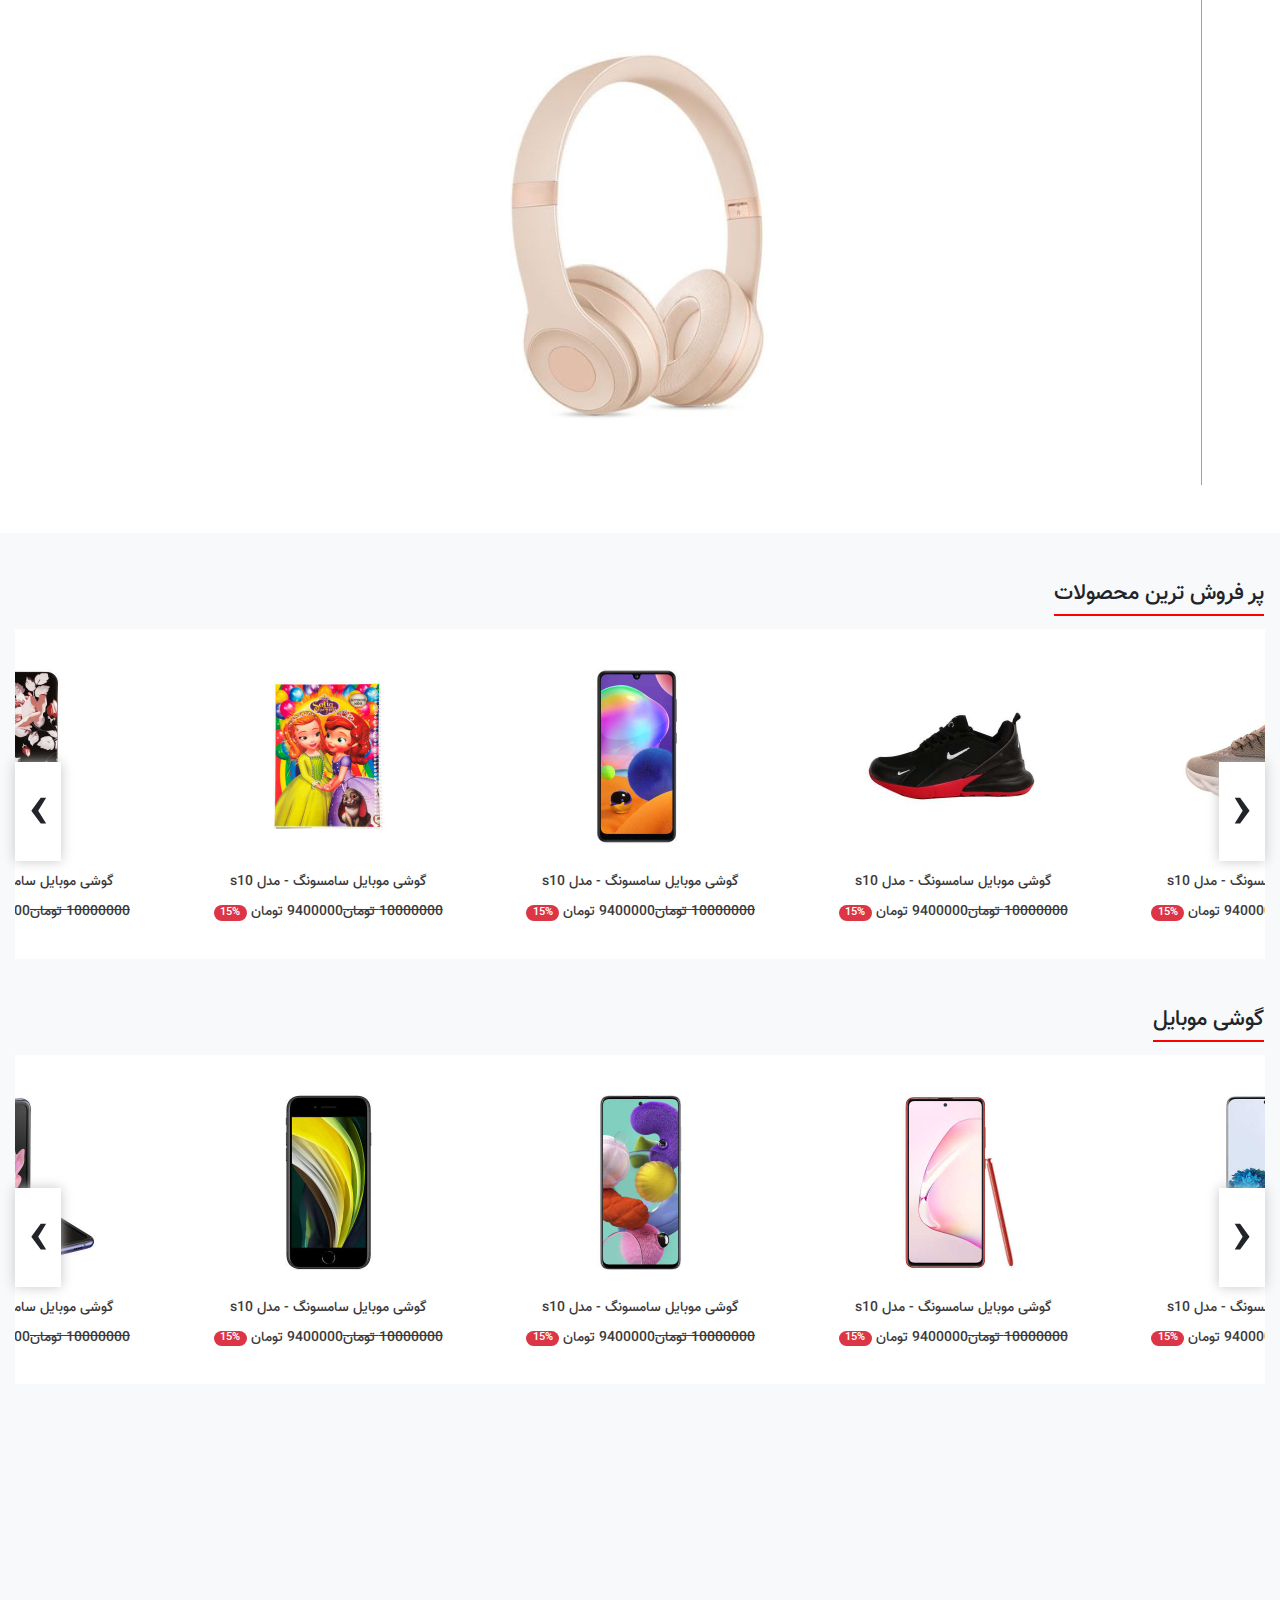
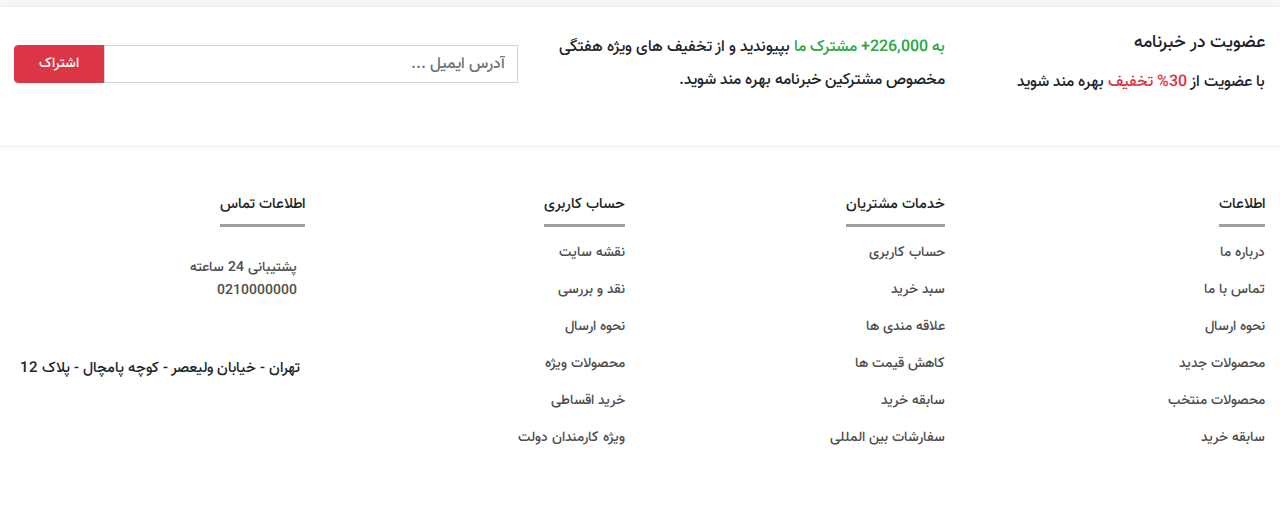
<file: ecommerce Project/product-single.html>
<!DOCTYPE html>
<html lang="fa">
<head>
    <meta charset="UTF-8">
    <meta name="viewport" content="width=device-width, initial-scale=1.0">
    <title>فروشگاه - صفحه محصول</title>
    <link
    rel="stylesheet"
    href="https://pro.fontawesome.com/releases/v5.10.0/css/all.css"
    integrity="sha384-AYmEC3Yw5cVb3ZcuHtOA93w35dYTsvhLPVnYs9eStHfGJvOvKxVfELGroGkvsg+p"
    crossorigin="anonymous"
  />
  <link
    rel="stylesheet"
    href="https://maxcdn.bootstrapcdn.com/bootstrap/4.0.0/css/bootstrap.min.css"
    integrity="sha384-Gn5384xqQ1aoWXA+058RXPxPg6fy4IWvTNh0E263XmFcJlSAwiGgFAW/dAiS6JXm"
    crossorigin="anonymous"
  />
  <link rel="stylesheet" href="assets/css/bootstrap-rtl.css" />
  <link rel="stylesheet" href="assets/css/owl.carousel.css">
  <link rel="stylesheet" href="assets/css/owl.theme.default.css">
  <link rel="stylesheet" href="assets/css/zoomy.css">
  <link rel="stylesheet" href="assets/css/style.css" />
 

</head>
<body dir="rtl" class="bg-light">
    <!-- start top nav -->
    <div class="container-fluid bg-top-nav">
      <div class="row">
        <div class="container">
          <div class="row d-flex justify-content-center align-items-center">
            <div class="col-sm-12 col-md-6 d-none d-md-block">
              <p class="text-white">ارسال رایگان - ضمانت بازگشت وجه 30 روزه</p>
            </div>
            <div
              class="col-sm-12 col-md-6 d-flex justify-content-center align-items-center"
            >
              <nav class="nav custom-top-nav">
                <a class="nav-link text-white border-left" href="#"
                  >آدرس فروشگاه</a
                >
                <a class="nav-link text-white border-left" href="#"
                  >پیگیری سفارش</a
                >
                <a class="nav-link text-white border-left" href="#"
                  >تلفن : 0912000000</a
                >
                <a
                  class="nav-link text-white border-left d-none d-md-block"
                  href="#"
                  >ضمانت کیفیت محصولات</a
                >
              </nav>
            </div>
          </div>
        </div>
        <div class="container my-4">
          <div class="row">
            <div class="col-sm-12 col-md-9">
              <div class="input-group">
                <div class="input-group-prepend">
                  <button
                    class="btn btn-secondary dropdown-toggle custom-btn-font-size"
                    type="button"
                    data-toggle="dropdown"
                  >
                    همه دست بندی ها
                  </button>
                  <div class="dropdown-menu">
                    <a class="dropdown-item" href="#">موبایل</a>
                    <a class="dropdown-item" href="#">قطعات کامپیوتر</a>
                    <a class="dropdown-item" href="#">پوشاک</a>
                    <a class="dropdown-item" href="#">لوازم خانگی</a>
                  </div>
                </div>
                <input
                  type="text"
                  class="form-control input-top-nav-search"
                  placeholder="جستجو بین بیش از 250000 کالا ..."
                />
                <div class="input-group-append">
                  <button
                    class="btn btn-success custom-btn-font-size"
                    type="button"
                  >
                    بگرد
                  </button>
                </div>
              </div>
            </div>
            <div
              class="col-sm-12 col-md-3 d-flex justify-content-center align-items-center mt-csm-3"
            >
              <div class="dropdown">
                <a
                  class="btn btn-link text-decoration-none text-white dropdown-toggle custom-dropdown-toggle border-0 shop-card"
                  href="#"
                  role="button"
                  id="dropdownMenuLink"
                  data-toggle="dropdown"
                >
                  <span class="mr-2">سبد خرید</span
                  ><i class="fas fa-cart-plus"></i>
                </a>

                <div class="dropdown-menu basket">
                  <a
                    class="dropdown-item p-1 d-flex justify-content-around"
                    href="#"
                  >
                    <img
                      class="img-thumbnail"
                      src="assets/img/chair.jpg"
                      alt=""
                    />
                    <ul>
                      <li>گوشی موبایل اپل</li>
                      <li>iphone 12</li>
                      <li>1000000</li>
                    </ul>
                    <button
                      type="button"
                      class="close"
                      data-dismiss="modal"
                      aria-label="Close"
                    >
                      <span aria-hidden="true">&times;</span>
                    </button>
                  </a>
                  <a
                    class="dropdown-item p-1 d-flex justify-content-around"
                    href="#"
                  >
                    <img
                      class="img-thumbnail"
                      src="assets/img/iphone.jpg"
                      alt=""
                    />
                    <ul>
                      <li>صندلی راحتی</li>
                      <li>1500000</li>
                    </ul>
                    <button
                      type="button"
                      class="close"
                      data-dismiss="modal"
                      aria-label="Close"
                    >
                      <span aria-hidden="true">&times;</span>
                    </button>
                  </a>
                  <a
                    class="dropdown-item p-1 d-flex justify-content-around"
                    href="#"
                  >
                    <img
                      class="img-thumbnail"
                      src="assets/img/iphone.jpg"
                      alt=""
                    />
                    <ul>
                      <li>صندلی راحتی</li>
                      <li>1500000</li>
                    </ul>
                    <button
                      type="button"
                      class="close"
                      data-dismiss="modal"
                      aria-label="Close"
                    >
                      <span aria-hidden="true">&times;</span>
                    </button>
                  </a>
                </div>
              </div>
            </div>
          </div>
        </div>
        <nav class="custom-nav w-100 position-relative">
          <div class="container">
            <div class="row">
              <nav
                class="navbar navbar-expand-xl navbar-dark custom-navbar w-100"
              >
                <a class="navbar-brand mr-2" href="#">فروشگاه</a>
                <button
                  class="navbar-toggler custom-navbar-toggler"
                  type="button"
                  data-toggle="collapse"
                  data-target="#navbarSupportedContent"
                  aria-controls="navbarSupportedContent"
                  aria-expanded="false"
                  aria-label="Toggle navigation"
                >
                  <span class="navbar-toggler-icon"></span>
                </button>

                <div
                  class="collapse navbar-collapse"
                  id="navbarSupportedContent"
                >
                  <ul class="navbar-nav custom-navbar-nav mr-auto">
                    <li class="nav-item active">
                      <a class="nav-link text-white" href="#">خانه</a>
                    </li>

                    <li class="nav-item dropdown">
                      <a
                        class="nav-link text-white dropdown-toggle"
                        href="#"
                        id="navbarDropdown"
                        role="button"
                        data-toggle="dropdown"
                      >
                        لوازم خانگی
                      </a>
                      <div
                        class="dropdown-menu w-100 dropdown-image border-0 shadow"
                        aria-labelledby="navbarDropdown"
                      >
                        <img
                          src="assets/img/home.png"
                          class="d-none d-xl-block"
                          alt=""
                        />
                        <div class="container">
                          <div class="row w-100">
                            <div class="col-sm-12 col-md-12 col-lg-3">
                              <ul class="nav flex-column pl-3">
                                <li class="nav-item">
                                  <a class="nav-link active" href="#">
                                    <i class="fas fa-angle-left"></i> ماشین لباش
                                    شویی</a
                                  >
                                </li>
                                <li class="nav-item">
                                  <a class="nav-link" href="#"
                                    ><i class="fas fa-angle-left"></i> یخچال و
                                    فریزر</a
                                  >
                                </li>
                                <li class="nav-item">
                                  <a class="nav-link" href="#"
                                    ><i class="fas fa-angle-left"></i> اجاق
                                    گاز</a
                                  >
                                </li>
                                <li class="nav-item">
                                  <a href="#" class="nav-link"
                                    ><i class="fas fa-angle-left"></i> لوازم
                                    صوتی و تصویری</a
                                  >
                                </li>
                                <li class="nav-item">
                                  <a href="#" class="nav-link"
                                    ><i class="fas fa-angle-left"></i> ماشین
                                    ظرفشویی</a
                                  >
                                </li>
                                <li class="nav-item">
                                  <a class="nav-link"
                                    ><i class="fas fa-angle-left"></i> مبلمان</a
                                  >
                                </li>
                                <li class="nav-item">
                                  <a href="#" class="nav-link"
                                    ><i class="fas fa-angle-left"></i> فرش و
                                    قالیچه</a
                                  >
                                </li>
                              </ul>
                            </div>
                            <div class="col-sm-12 col-md-12 col-lg-3">
                              <ul class="nav flex-column pl-3">
                                <li class="nav-item">
                                  <a class="nav-link active" href="#">
                                    <i class="fas fa-angle-left"></i> ماشین لباش
                                    شویی</a
                                  >
                                </li>
                                <li class="nav-item">
                                  <a class="nav-link" href="#"
                                    ><i class="fas fa-angle-left"></i> یخچال و
                                    فریزر</a
                                  >
                                </li>
                                <li class="nav-item">
                                  <a class="nav-link" href="#"
                                    ><i class="fas fa-angle-left"></i> اجاق
                                    گاز</a
                                  >
                                </li>
                                <li class="nav-item">
                                  <a href="#" class="nav-link"
                                    ><i class="fas fa-angle-left"></i> لوازم
                                    صوتی و تصویری</a
                                  >
                                </li>
                                <li class="nav-item">
                                  <a href="#" class="nav-link"
                                    ><i class="fas fa-angle-left"></i> ماشین
                                    ظرفشویی</a
                                  >
                                </li>
                                <li class="nav-item">
                                  <a class="nav-link"
                                    ><i class="fas fa-angle-left"></i> مبلمان</a
                                  >
                                </li>
                                <li class="nav-item">
                                  <a href="#" class="nav-link"
                                    ><i class="fas fa-angle-left"></i> فرش و
                                    قالیچه</a
                                  >
                                </li>
                              </ul>
                            </div>
                          </div>
                        </div>
                      </div>
                    </li>
                    <li class="nav-item dropdown">
                      <a
                        class="nav-link text-white dropdown-toggle"
                        href="#"
                        id="navbarDropdown"
                        role="button"
                        data-toggle="dropdown"
                      >
                        سوپر مارکت
                      </a>
                      <div
                        class="dropdown-menu w-100"
                        aria-labelledby="navbarDropdown"
                      >
                        <a class="dropdown-item" href="#">Action</a>
                        <a class="dropdown-item" href="#">Another action</a>
                        <div class="dropdown-divider"></div>
                        <a class="dropdown-item" href="#"
                          >Something else here</a
                        >
                      </div>
                    </li>
                    <li class="nav-item dropdown">
                      <a
                        class="nav-link text-white dropdown-toggle"
                        href="#"
                        id="navbarDropdown"
                        role="button"
                        data-toggle="dropdown"
                      >
                        لوازم دیجیتال
                      </a>
                      <div
                        class="dropdown-menu w-100"
                        aria-labelledby="navbarDropdown"
                      >
                        <a class="dropdown-item" href="#">Action</a>
                        <a class="dropdown-item" href="#">Another action</a>
                        <div class="dropdown-divider"></div>
                        <a class="dropdown-item" href="#"
                          >Something else here</a
                        >
                      </div>
                    </li>
                    <li class="nav-item dropdown">
                      <a
                        class="nav-link text-white dropdown-toggle"
                        href="#"
                        id="navbarDropdown"
                        role="button"
                        data-toggle="dropdown"
                      >
                        لوازم خودرو
                      </a>
                      <div
                        class="dropdown-menu w-100"
                        aria-labelledby="navbarDropdown"
                      >
                        <a class="dropdown-item" href="#">Action</a>
                        <a class="dropdown-item" href="#">Another action</a>
                        <div class="dropdown-divider"></div>
                        <a class="dropdown-item" href="#"
                          >Something else here
                        </a>
                      </div>
                    </li>
                    <li class="nav-item">
                      <a class="nav-link text-white" href="#">درباره ما</a>
                    </li>
                    <li class="nav-item">
                      <a class="nav-link text-white" href="#">تماس ما</a>
                    </li>
                  </ul>
                  <a href="" class="text-warning text-decoration-none login-btn" data-toggle="modal" data-target="#login-form">
                    <i class="far fa-user"></i>
                    <span>ورود</span>
                  </a>
                  <div class="modal fade" id="login-form" tabindex="-1" role="dialog">
                    <div class="modal-dialog modal-dialog-centered show" role="document">
                      <div class="modal-content">
                        <div class="modal-header border-0">
                          <h5 class="modal-title text-center w-100" id="exampleModalLabel">ورود به سایت</h5>
                      
                        </div>
                        <div class="modal-body">
                          <form class="login-form" method="">
                            <div class="form-group">
                              <label for="exampleInputEmail1" class="m-0">ایمیل</label>
                              <input type="email" placeholder="ایمیل..." class="form-control form-control-sm" id="exampleInputEmail1" >
                            </div>
                            <div class="form-group">
                              <label for="exampleInputPassword1" class="m-0">کلمه عبور</label>
                              <input type="password" placeholder="کلمه عبور..." class="form-control form-control-sm" id="exampleInputPassword1">
                            </div>
                            <div class="custom-control custom-checkbox">
                              <input type="checkbox" class="custom-control-input ml-0 " id="exampleCheck1">
                              <label class="custom-control-label pt-1" for="exampleCheck1">مرا به خاطر بسپار</label>
                            </div>
                            <button type="submit" class="btn btn-success btn-sm btn-block mt-4">ورود</button>
                          </form>
                        </div>
                        <div class="modal-footer border-0 pt-0 d-flex justify-content-around">
                        <a class="text-decoration-none" href="">رمز خود را فراموش کرده اید؟</a>
                        <a class="text-decoration-none" href="">عضویت در سایت</a>
                        </div>
                      </div>
                    </div>
                  </div>
                </div>
              </nav>
            </div>
          </div>
        </nav>
      </div>
    </div>
    <!-- end top nav -->
<!-- start pruduct-details nav -->
<div class="container my-5">
    <div class="row">
        <div class="col-sm-12 bg-white">
                <nav aria-label="breadcrumb">
                <ol class="breadcrumb custom-breadcrumb">
                  <li class="breadcrumb-item"><a href="#" class="text-decoration-none">خانه</a></li>
                  <li class="breadcrumb-item active" aria-current="page">گوشی موبایل</li>
                </ol>
              </nav>
        </div>
    </div>
</div>
<div class="container bg-white mt-5 ">
    <div class="row">
       <div class="col-sm-12 col-md-5 border-left" id="el">
        
       </div>
       <div class="col-sm-12 col-md-7">
         <h1 class="product-page-title mt-4 d-flex justify-content-between"><span>هدست شیمائومی مدل b-53</span><span ><i class="far fa-heart mr-3"></i><i class="fas fa-share-alt mr-3"></i><i class="far fa-bell"></i></span></h1>
         <div class="offer-rating product-page-rate mt-4"><i class="fas fa-star"></i><i class="fas fa-star"></i><i class="fas fa-star"></i><i class="far fa-star"></i><i class="far fa-star"></i>
        <span class="ml-3">(5 دیدگاه برای این کالا)</span>
        </div>
        <div class="offer-price product-page-price mt-3 "><s class="mr-3">250000 تومان</s><span>120000 تومان</span></div>
<!-- <p class="describe mt-5 pb-5 border-bottom">
  شرکت «شیائومی» به‌تازگی محصولی را تحت عنوان «b-53» روانه بازار کرده که درواقع یک هدفون بی‌سیم است که از طریق فناوری بلوتوث به تلفن‌همراه یا پخش‌کننده صوتی متصل می‌شود. اگر تلفن‌همراه یا پخش‌کننده صوتی شما از بلوتوث پشتیبانی نمی‌کند، جای هیچ‌گونه نگرانی نیست. مهندسان شرکت NIA هدفون Q8-851S را به درگاه 3.5 میلی‌متری صدا تجهیز کرده‌اند تا به کمک آن بتوان اقدام به اتصال باسیم کرد. جنس پوشش روی کاپ صدای این محصول از چرم مصنوعی است که باعث می‌شود هنگام استفاده بلندمدت از آن احساس خستگی به کاربر منتقل نشود. قسمت هدبند Q8-851S قابلیت تغییر ارتفاع را دارد که این ویژگی باعث می‌شود این هدفون گزینه مناسبی برای همه افراد باشد. روی کاپ سمت چپ این محصول یک کلید برای خاموش یا روشن کردن دستگاه به چشم می‌خورد. همچنین در کاپ سمت راست آن یک کلید برای اعمال فرمان‌های پرتکرار تعبیه شده است. یک شیار کارت حافظه هم برای پخش‌موسیقی بدون نیاز به تلفن‌همراه یا پخش‌کننده صوتی وجود دارد. میزان بیس این هدفون به گونه‌ای است که در اولین استفاده از آن بدون شک شگفت‌زده خواهید شد. 
</p> -->
<div class="brand-cat m-3 d-flex justify-content-between"><span>برند : شیائومی</span><span>دسته بندی : <span class="badge pill-badge badge-primary">هدست و هندزفری</span> <span class="badge pill-badge badge-primary">موسیقی</span></span></div>
<p class="m-3 p-benfit">ویژگی های محصول</p>
<ul class="nav flex-column footer-nav-custom benfit-list  my-3 pl-3">
  <li class="nav-item">
  
    <a class="nav-link pr-0" href="#">  <i class="far fa-dot-circle mr-1"></i>کیفیت صدای بالا</a>
  </li>
  <li class="nav-item">
    <a class="nav-link pr-0" href="#" >  <i class="far fa-dot-circle mr-1"></i>مقاوم در برابر ضربه</a>
  </li>
  <li class="nav-item">
    <a class="nav-link pr-0" href="#"> <i class="far fa-dot-circle mr-1"></i>ارزش خرید بالا</a>
  </li>
  <li class="nav-item">
    <a class="nav-link pr-0" href="#">  <i class="far fa-dot-circle mr-1"></i>اتصال بی سیم</a>
  </li>
</ul>
<form action="">
  <div class="form-group row">
    <label for="staticEmail" class="col-sm-1 col-form-label">تعداد</label>
    <div class="col-sm-2">
      <input type="text"  class="form-control" id="staticEmail" value="1" >
    </div>
    <div class="col-sm-2">
    <button type="submit" class="btn btn-success mb-2">افزدون به سبد خرید</button>
  </div>
</div>
</form>

       </div>
          
       
     
    </div>
    <div class="row" style="margin-top: 150px;">
      <div class="col-sm-12">
        <ul class="nav nav-tabs custom-nav-tabs-product-page" id="myTab" role="tablist">
          <li class="nav-item" role="presentation">
            <a class="nav-link active rounded-0" id="home-tab" data-toggle="tab" href="#home" role="tab" aria-controls="home" aria-selected="true">نقد وبررسی</a>
          </li>
          <li class="nav-item " role="presentation">
            <a class="nav-link rounded-0" id="profile-tab" data-toggle="tab" href="#profile" role="tab" aria-controls="profile" aria-selected="false">مشخصات فنی</a>
          </li>
          <li class="nav-item" role="presentation">
            <a class="nav-link rounded-0" id="contact-tab" data-toggle="tab" href="#contact" role="tab" aria-controls="contact" aria-selected="false">نظرات و پرسش و پاسخ</a>
          </li>
        </ul>
        <div class="tab-content" id="myTabContent">
          <div class="tab-pane custom-tab-pane-product fade show active" id="home" role="tabpanel" aria-labelledby="home-tab">
            <h5 class="p-3">نقد و بررسی کلی</h5>
            <p class="product-desc p-3 m-3">
              شرکت «NIA» به‌تازگی محصولی را تحت عنوان «Q8-851S» روانه بازار کرده که درواقع یک هدفون بی‌سیم است که از طریق فناوری بلوتوث به تلفن‌همراه یا پخش‌کننده صوتی متصل می‌شود. اگر تلفن‌همراه یا پخش‌کننده صوتی شما از بلوتوث پشتیبانی نمی‌کند، جای هیچ‌گونه نگرانی نیست. مهندسان شرکت NIA هدفون Q8-851S را به درگاه 3.5 میلی‌متری صدا تجهیز کرده‌اند تا به کمک آن بتوان اقدام به اتصال باسیم کرد. جنس پوشش روی کاپ صدای این محصول از چرم مصنوعی است که باعث می‌شود هنگام استفاده بلندمدت از آن احساس خستگی به کاربر منتقل نشود. قسمت هدبند Q8-851S قابلیت تغییر ارتفاع را دارد که این ویژگی باعث می‌شود این هدفون گزینه مناسبی برای همه افراد باشد. روی کاپ سمت چپ این محصول یک کلید برای خاموش یا روشن کردن دستگاه به چشم می‌خورد. همچنین در کاپ سمت راست آن یک کلید برای اعمال فرمان‌های پرتکرار تعبیه شده است. یک شیار کارت حافظه هم برای پخش‌موسیقی بدون نیاز به تلفن‌همراه یا پخش‌کننده صوتی وجود دارد. میزان بیس این هدفون به گونه‌ای است که در اولین استفاده از آن بدون شک شگفت‌زده خواهید شد. 
            </p>
            <div class="container">
              <div class="row">
                <div class="col-sm-12 col-md-5">
                <div class="progress-product-wrapper py-2">
                  <div class="m-3 product-all-rate">
                    <p class="mb-2">ارزش خرید نسبت به قیمت</p>
                    <div class="progress" style="height: 3px;">
                      <div class="progress-bar" role="progressbar" style="width: 73%;" aria-valuenow="25" aria-valuemin="0" aria-valuemax="100"></div>
                    </div>
                  </div>
                  <div class="m-3 product-all-rate">
                    <p class="mb-2">کیفیت ساخت</p>
                    <div class="progress" style="height: 3px;">
                      <div class="progress-bar" role="progressbar" style="width: 85%;" aria-valuenow="25" aria-valuemin="0" aria-valuemax="100"></div>
                    </div>
                  </div>
                  <div class="m-3 product-all-rate">
                    <p class="mb-2">کیفیت عمومی پخش صدا</p>
                    <div class="progress" style="height: 3px;">
                      <div class="progress-bar" role="progressbar" style="width: 95%;" aria-valuenow="25" aria-valuemin="0" aria-valuemax="100"></div>
                    </div>
                  </div>
                  <div class="m-3 product-all-rate">
                    <p class="mb-2">امکانات و قابلیت ها</p>
                    <div class="progress" style="height: 3px;">
                      <div class="progress-bar" role="progressbar" style="width: 55%;" aria-valuenow="25" aria-valuemin="0" aria-valuemax="100"></div>
                    </div>
                  </div>
                  <div class="m-3 product-all-rate">
                    <p class="mb-2">ارگونومی</p>
                    <div class="progress" style="height: 3px;">
                      <div class="progress-bar" role="progressbar" style="width: 43%;" aria-valuenow="25" aria-valuemin="0" aria-valuemax="100"></div>
                    </div>
                  </div>
                </div>
                </div>
                <div class="col-sm-12 col-md-7">
                  <p class="m-3 p-benfit">ویژگی های محصول</p>
                  <ul class="nav flex-column footer-nav-custom benfit-list  my-3 pl-3">
                    <li class="nav-item">
                    
                      <a class="nav-link pr-0" href="#">  <i class="far fa-dot-circle mr-1"></i>کیفیت صدای بالا</a>
                    </li>
                    <li class="nav-item">
                      <a class="nav-link pr-0" href="#" >  <i class="far fa-dot-circle mr-1"></i>مقاوم در برابر ضربه</a>
                    </li>
                    <li class="nav-item">
                      <a class="nav-link pr-0" href="#"> <i class="far fa-dot-circle mr-1"></i>ارزش خرید بالا</a>
                    </li>
                    <li class="nav-item">
                      <a class="nav-link pr-0" href="#">  <i class="far fa-dot-circle mr-1"></i>اتصال بی سیم</a>
                    </li>
                  </ul>
                </div>
              </div>
              <div class="row mt-5">
                <div class="col-sm-12">
                  <h5 class="p-3">نقد وبررسی تخصصی</h5>
                  <p class="product-main-desc p-3 m-3">
                    دنیا بدون صدا اصلا جای جذابی برای زندگی نیست. صداها بخش بزرگی از زندگی و خاطرات ما را تشکیل می‌دهند. به لطف فناوری و توانایی انتقال صدا، این مفهوم اهمیت بسیار بالایی در زندگی انسان امروز پیدا کرده است. از تلفن‌های ساده‌ی قدیمی تا پیشرفته‌ترین موبایل‌های امروزی همه در یک ویژگی مشترک‌اند. اما کیفیت و نحوه‌ی انتقال صداست که وجه تمایز ابزارهای قدیمی و جدید می‌شود. حتما شما هم عقیده دارید که شنیدن یکی از موهبت‌های دوست‌داشتنی است که در اختیار انسان قرار داده شده. انسان مدرن سعی کرد برای قدردانی از این توانایی ارزشمند راه‌های استفاده‌ی بهتر از آن را پیدا کند و به همین خاطر شروع به ساخت ابزارهای مرتبط با توانایی شنیدن کرد. از ابزارهای موسیقی باستانی گرفته تا پیش‌رفته‌ترین هدفون‌های امروزی همه نشان‌دهنده‌ی تلاش انسان برای لذت بردن از این توانایی فوق‌العاده هستند. درست از همان زمانی که انسان به فناوری ضبط صدا دست پیدا کرد به دنبال راهی برای پخش آن با کیفیت بالا هم بود و به همین دلیل بلندگوها در اندازه‌های مختلف ساخته شدند. یک گروه از این بلندگوها را پخش‌کننده‌های کوچکی تشکیل می‌دادند که روی گوش‌ها را پوشانده و برای کاربر محیطی ایزوله را تشکیل می‌دادند. هدفون‌ها در گذر زمان و با پیشرفت فناوری حرکتی رو به جلو داشتند و هرروز به امکانات و توانایی آن‌ها افزوده شد.
                  </p >
                  <ul class="nav flex-column product-desc-step m-5">
                    <li class="nav-item px-4 position-relative">
                     
                      <i class="far fa-dot-circle mr-1 position-absolute"></i>
<p>                                «نیا» یکی از برندهای تولیدکننده‌ی هدفون‌های میان‌رده در سطح جهان است که به خاطر امکانات مناسب، قیمت معقول و طراحی جذاب توانسته محبوبیت قابل‌توجهی را در میان برندهای هم‌سطح خود پیدا کند. Q8-851S یکی از مدل‌های معروف این برند در سری هدفون‌های چند منظوره و دور گوشی است که از طرحی جذاب و در عین حال توانایی قابل توجهی بهره می‌برد. برخورداری چندین توانایی مختلف از این محصول ابزاری جذاب برای شنیدن ساخته است. کیفیت قابل توجه این هدفون نسبت به قیمت آن کاربر را شگفت زده می‌کند. از طرفی نحوه اتصال‌های متفاوت به منبع صوتی خیال کاربر را راحت می‌کند و از طرف دیگر بالشتک‌های چرمی و نرم این هدفون کاملا ارتباط شنونده را با صداهای مزاحم بیرون قطع کرده و از طرفی اجازه‌ی خروج صدا از فضای ایجاد شده بین هدفون و گوش کاربر نمی‌دهد.
</p>      
<div class="p-img-wrapper">
<img class="img-fluid" src="assets/img/s1.jpg" alt=""> </div>                     
                    </li>
                    <li class="nav-item px-4 position-relative">
                     
                      <i class="far fa-dot-circle mr-1 position-absolute"></i>
<p>                                «نیا» یکی از برندهای تولیدکننده‌ی هدفون‌های میان‌رده در سطح جهان است که به خاطر امکانات مناسب، قیمت معقول و طراحی جذاب توانسته محبوبیت قابل‌توجهی را در میان برندهای هم‌سطح خود پیدا کند. Q8-851S یکی از مدل‌های معروف این برند در سری هدفون‌های چند منظوره و دور گوشی است که از طرحی جذاب و در عین حال توانایی قابل توجهی بهره می‌برد. برخورداری چندین توانایی مختلف از این محصول ابزاری جذاب برای شنیدن ساخته است. کیفیت قابل توجه این هدفون نسبت به قیمت آن کاربر را شگفت زده می‌کند. از طرفی نحوه اتصال‌های متفاوت به منبع صوتی خیال کاربر را راحت می‌کند و از طرف دیگر بالشتک‌های چرمی و نرم این هدفون کاملا ارتباط شنونده را با صداهای مزاحم بیرون قطع کرده و از طرفی اجازه‌ی خروج صدا از فضای ایجاد شده بین هدفون و گوش کاربر نمی‌دهد.
</p>      
<div class="p-img-wrapper">
<img class="img-fluid" src="assets/img/s2.jpg" alt=""> </div>                     
                    </li>
                    <li class="nav-item px-4 position-relative">
                     
                      <i class="far fa-dot-circle mr-1 position-absolute"></i>
<p>                                «نیا» یکی از برندهای تولیدکننده‌ی هدفون‌های میان‌رده در سطح جهان است که به خاطر امکانات مناسب، قیمت معقول و طراحی جذاب توانسته محبوبیت قابل‌توجهی را در میان برندهای هم‌سطح خود پیدا کند. Q8-851S یکی از مدل‌های معروف این برند در سری هدفون‌های چند منظوره و دور گوشی است که از طرحی جذاب و در عین حال توانایی قابل توجهی بهره می‌برد. برخورداری چندین توانایی مختلف از این محصول ابزاری جذاب برای شنیدن ساخته است. کیفیت قابل توجه این هدفون نسبت به قیمت آن کاربر را شگفت زده می‌کند. از طرفی نحوه اتصال‌های متفاوت به منبع صوتی خیال کاربر را راحت می‌کند و از طرف دیگر بالشتک‌های چرمی و نرم این هدفون کاملا ارتباط شنونده را با صداهای مزاحم بیرون قطع کرده و از طرفی اجازه‌ی خروج صدا از فضای ایجاد شده بین هدفون و گوش کاربر نمی‌دهد.
</p>      
<div class="p-img-wrapper">
<img class="img-fluid" src="assets/img/s3.jpg" alt=""> </div>                     
                    </li>     
                    <li class="nav-item px-4 position-relative">
                     
                      <i class="far fa-dot-circle mr-1 position-absolute"></i>
<p>                                «نیا» یکی از برندهای تولیدکننده‌ی هدفون‌های میان‌رده در سطح جهان است که به خاطر امکانات مناسب، قیمت معقول و طراحی جذاب توانسته محبوبیت قابل‌توجهی را در میان برندهای هم‌سطح خود پیدا کند. Q8-851S یکی از مدل‌های معروف این برند در سری هدفون‌های چند منظوره و دور گوشی است که از طرحی جذاب و در عین حال توانایی قابل توجهی بهره می‌برد. برخورداری چندین توانایی مختلف از این محصول ابزاری جذاب برای شنیدن ساخته است. کیفیت قابل توجه این هدفون نسبت به قیمت آن کاربر را شگفت زده می‌کند. از طرفی نحوه اتصال‌های متفاوت به منبع صوتی خیال کاربر را راحت می‌کند و از طرف دیگر بالشتک‌های چرمی و نرم این هدفون کاملا ارتباط شنونده را با صداهای مزاحم بیرون قطع کرده و از طرفی اجازه‌ی خروج صدا از فضای ایجاد شده بین هدفون و گوش کاربر نمی‌دهد.
</p>      
<div class="p-img-wrapper">
<img class="img-fluid" src="assets/img/s4.jpg" alt=""> </div>                     
                    </li>  
                  </ul>
                </div>
              </div>
            </div>

          </div>
          <div class="tab-pane fade  custom-tab-pane-product-details" id="profile" role="tabpanel" aria-labelledby="profile-tab">
            <h5 class="p-3">مشخصات کلی </h5>
            <ul class="nav flex-column">
              <p class="my-3"><i class="fas fa-caret-left mr-2"></i> مشخصات کلی </p>
              <li class="nav-item d-flex mb-3">
             <div class="key mr-3 d-flex align-items-center"><p class="ml-2">ابعاد</p></div>
             <div class="value d-flex align-items-center" ><p class="ml-2">150 × 150 × 60 میلی‌متر</p></div>
              </li>
              <li class="nav-item d-flex mb-3">
                <div class="key mr-3 d-flex align-items-center"><p class="ml-2">وزن</p></div>
                <div class="value d-flex align-items-center" ><p class="ml-2">700 گرم</p></div>
                 </li>
                 <p class="my-3"><i class="fas fa-caret-left mr-2"></i> مشخصات فنی </p>
                 <li class="nav-item d-flex mb-3">
                  <div class="key mr-3 d-flex align-items-center"><p class="ml-2">نوع اتصال</p></div>
                  <div class="value d-flex align-items-center" ><p class="ml-2"> بی‌سیم و باسیم </p></div>
                   </li>
                   <li class="nav-item d-flex mb-3">
                     <div class="key mr-3 d-flex align-items-center"><p class="ml-2">نوع گوشی</p></div>
                     <div class="value d-flex align-items-center" ><p class="ml-2"> دو گوشی </p></div>
                      </li>
                      <li class="nav-item d-flex mb-3">
                        <div class="key mr-3 d-flex align-items-center"><p class="ml-2">مناسب برای</p></div>
                        <div class="value d-flex align-items-center" ><p class="ml-2"> مکالمه , گیمینگ , ورزش , کاربری عمومی </p></div>
                         </li>
                         <li class="nav-item d-flex mb-3">
                           <div class="key mr-3 d-flex align-items-center"><p class="ml-2">رابط</p></div>
                           <div class="value d-flex align-items-center" ><p class="ml-2"> جک 3.5 میلی‌متری , بلوتوث </p></div>
                            </li>
                            <!-- <li class="nav-item d-flex mb-3">
                              <div class="key mr-3 d-flex align-items-center"><p class="ml-2"><a href="" class="popovers" data-toggle="popover" title="NFC چیست" data-content="توضیحات در مورد NFC" data-placement="bottom">NFC</a></p></div>
                              <div class="value d-flex align-items-center" ><p class="ml-2">ندارد </p></div>
                               </li> -->
                               <li class="nav-item d-flex mb-3">
                                 <div class="key mr-3 d-flex align-items-center"><p class="ml-2">محدوده عملکرد</p></div>
                                 <div class="value d-flex align-items-center" ><p class="ml-2">تا 10 متر </p></div>
                                  </li>
                                  <li class="nav-item d-flex mb-3">
                                    <div class="key mr-3 d-flex align-items-center"><p class="ml-2">جنس بدنه</p></div>
                                    <div class="value d-flex align-items-center" ><p class="ml-2"> پلاستیک با کیفیت </p></div>
                                     </li>
                                     <li class="nav-item d-flex mb-3">
                                       <div class="key mr-3 d-flex align-items-center"><p class="ml-2">نوع آهن‌ربا</p></div>
                                       <div class="value d-flex align-items-center" ><p class="ml-2"> نئودیمیومی </p></div>
                                        </li>
                                        <li class="nav-item d-flex mb-3">
                                          <div class="key mr-3 d-flex align-items-center"><p class="ml-2">حساسیت</p></div>
                                          <div class="value d-flex align-items-center" ><p class="ml-2"> 108 دسی‌بل </p></div>
                                           </li>
                                           <li class="nav-item d-flex mb-3">
                                             <div class="key mr-3 d-flex align-items-center"><p class="ml-2">نوع باتری</p></div>
                                             <div class="value d-flex align-items-center" ><p class="ml-2">باتری لیتیوم یونی </p></div>
                                              </li>
            </ul>
          </div>
          <div class="tab-pane fade " id="contact" role="tabpanel" aria-labelledby="contact-tab">
            
            <div class="container my-3 mx-2">
              <div class="row">
                <div class="col-sm-12 col-md-5">
                  <div class="progress-product-wrapper py-2">
                    <div class="m-3 product-all-rate">
                      <p class="mb-2">ارزش خرید نسبت به قیمت</p>
                      <div class="progress" style="height: 3px;">
                        <div class="progress-bar" role="progressbar" style="width: 73%;" aria-valuenow="25" aria-valuemin="0" aria-valuemax="100"></div>
                      </div>
                    </div>
                    <div class="m-3 product-all-rate">
                      <p class="mb-2">کیفیت ساخت</p>
                      <div class="progress" style="height: 3px;">
                        <div class="progress-bar" role="progressbar" style="width: 85%;" aria-valuenow="25" aria-valuemin="0" aria-valuemax="100"></div>
                      </div>
                    </div>
                    <div class="m-3 product-all-rate">
                      <p class="mb-2">کیفیت عمومی پخش صدا</p>
                      <div class="progress" style="height: 3px;">
                        <div class="progress-bar" role="progressbar" style="width: 95%;" aria-valuenow="25" aria-valuemin="0" aria-valuemax="100"></div>
                      </div>
                    </div>
                    <div class="m-3 product-all-rate">
                      <p class="mb-2">امکانات و قابلیت ها</p>
                      <div class="progress" style="height: 3px;">
                        <div class="progress-bar" role="progressbar" style="width: 55%;" aria-valuenow="25" aria-valuemin="0" aria-valuemax="100"></div>
                      </div>
                    </div>
                    <div class="m-3 product-all-rate">
                      <p class="mb-2">ارگونومی</p>
                      <div class="progress" style="height: 3px;">
                        <div class="progress-bar" role="progressbar" style="width: 43%;" aria-valuenow="25" aria-valuemin="0" aria-valuemax="100"></div>
                      </div>
                    </div>
                  </div>
                  </div>
                  <div class="col-sm-12 col-md-7">
             <div class="add-comment">
               <p class="mb-3">شما هم می‌توانید در مورد این کالا نظر بدهید.</p>
               <p class="mb-5">برای ثبت نظر، لازم است ابتدا وارد حساب کاربری خود شوید. اگر این محصول را قبلا از دیجی‌کالا خریده باشید، نظر شما به عنوان مالک محصول ثبت خواهد شد.</p>
            <a href="#" class="btn btn-success btn-sm "><i class="fas fa-sign-in-alt mr-1"></i> ورود-ثبت نام </a>
              </div>
                  </div>
              </div>
              <div class="row mt-5">
                <div class="col-sm-12 col-md-3">
                  <div class="media custom-product-media">
                   <div class="user-detailes">
                    <img class="rounded-circle" width="64" height="64" src="assets/img/vahid-salehi.jpg" class="mr-3" alt="...">
                    <p class="my-3">وحید صالحی <span>( خریدار )</span></p>
                    <div class="bg-custom bg-primary text-white p-2 mb-3"><i class="far fa-thumbs-up mr-2"></i><span>خرید این محصول را پبشنهاد می کنم</span></div>
                  <div class="p-color">رنگ : مشکی</div>
                  <span class="p-supplier mt-2">فروشنده : فروشگاه عرفان</span>
                  </div>
                  </div>
                  
                  </div>
                  <div class="col-sm-12 col-md-9">
                    <div class="media-body user-p-comment">
                      <p> محصول بسیار با کیفیتی می باشد از یک برند معتبر </p>
                      <ul class="nav flex-column ">
                        <span class="mt-2 text-primary bnefit-comm-title">نقاط قوت </span>
                        <li class="nav-item my-1 pl-2">
                          <i class="fas fa-circle"></i>
                          قیمت مناسب 
                        </li>
                        <li class="nav-item my-1 pl-2">
                          <i class="fas fa-circle"></i>
  کیفیت مطلوب                      </li>
  <li class="nav-item my-1 pl-2">
    <i class="fas fa-circle"></i>
   صدای واضح و شفاف                    </li>
   
      
                      </ul>
                      <ul class="nav flex-column">
                        <span class="mt-2 text-danger bnefit-comm-title">نقاط ضعف </span>
                        <li class="nav-item my-1 pl-2">
                          <i class="fas fa-circle"></i>
                          عدم تنوع رنگ
                         </li>
                        <li class="nav-item my-1 pl-2">
                          <i class="fas fa-circle"></i>
                         عدم وجود خدمات پس از فروش
                        </li>
                       
                      </ul>
              <div class="m-3 comm-vote text-right"> آیا این نظر برای شما مفید بود ؟ <span class="bg-light mx-3">بله 10</span><span class="bg-light">خیر 0</span></div>
                      </div>
                   </div>
                </div>
                <div class="row mt-5">
                  <div class="col-sm-12 col-md-3">
                    <div class="media custom-product-media">
                     <div class="user-detailes">
                      <img class="rounded-circle" width="64" height="64" src="assets/img/person1.jpg" class="mr-3" alt="...">
                      <p class="my-3">وحید صالحی <span>( خریدار )</span></p>
                      <div class="bg-custom bg-primary text-white p-2 mb-3"><i class="far fa-thumbs-up mr-2"></i><span>خرید این محصول را پبشنهاد می کنم</span></div>
                    <div class="p-color">رنگ : مشکی</div>
                    <span class="p-supplier mt-2">فروشنده : فروشگاه عرفان</span>
                    </div>
                    </div>
                    
                    </div>
                    <div class="col-sm-12 col-md-9">
                      <div class="media-body user-p-comment">
                        <p> محصول بسیار با کیفیتی می باشد از یک برند معتبر </p>
                        <ul class="nav flex-column ">
                          <span class="mt-2 text-primary bnefit-comm-title">نقاط قوت </span>
                          <li class="nav-item my-1 pl-2">
                            <i class="fas fa-circle"></i>
                            قیمت مناسب 
                          </li>
                          <li class="nav-item my-1 pl-2">
                            <i class="fas fa-circle"></i>
    کیفیت مطلوب                      </li>
    <li class="nav-item my-1 pl-2">
      <i class="fas fa-circle"></i>
     صدای واضح و شفاف                    </li>
     
        
                        </ul>
                        <ul class="nav flex-column">
                          <span class="mt-2 text-danger bnefit-comm-title">نقاط ضعف </span>
                          <li class="nav-item my-1 pl-2">
                            <i class="fas fa-circle"></i>
                            عدم تنوع رنگ
                           </li>
                          <li class="nav-item my-1 pl-2">
                            <i class="fas fa-circle"></i>
                           عدم وجود خدمات پس از فروش
                          </li>
                         
                        </ul>
                <div class="m-3 comm-vote text-right"> آیا این نظر برای شما مفید بود ؟ <span class="bg-light mx-3">بله 10</span><span class="bg-light">خیر 0</span></div>
                        </div>
                     </div>
                  </div>
                  <div class="row mt-5">
                    <div class="col-sm-12 col-md-3">
                      <div class="media custom-product-media">
                       <div class="user-detailes">
                        <img class="rounded-circle" width="64" height="64" src="assets/img/person3.png" class="mr-3" alt="...">
                        <p class="my-3">احسان <span>( خریدار )</span></p>
                        <div class="bg-custom bg-danger text-white p-2 mb-3"><i class="far fa-thumbs-up mr-2"></i><span>خرید این محصول را پبشنهاد نمی کنم</span></div>
                      <div class="p-color">رنگ : سفید</div>
                      <span class="p-supplier mt-2">فروشنده : فروشگاه عرفان</span>
                      </div>
                      </div>
                      
                      </div>
                      <div class="col-sm-12 col-md-9">
                        <div class="media-body user-p-comment">
                          <p> عدم پشتیبانی و خدمات پس از فروش</p>
                          <ul class="nav flex-column ">
                            <span class="mt-2 text-primary bnefit-comm-title">نقاط قوت </span>
                            <li class="nav-item my-1 pl-2">
                              <i class="fas fa-circle"></i>
                              قیمت مناسب 
                            </li>
                            <li class="nav-item my-1 pl-2">
                              <i class="fas fa-circle"></i>
      کیفیت مطلوب                      </li>
      <li class="nav-item my-1 pl-2">
        <i class="fas fa-circle"></i>
       صدای واضح و شفاف                    </li>
       
          
                          </ul>
                          <ul class="nav flex-column">
                            <span class="mt-2 text-danger bnefit-comm-title">نقاط ضعف </span>
                            <li class="nav-item my-1 pl-2">
                              <i class="fas fa-circle"></i>
                              عدم تنوع رنگ
                             </li>
                            <li class="nav-item my-1 pl-2">
                              <i class="fas fa-circle"></i>
                             عدم وجود خدمات پس از فروش
                            </li>
                           
                          </ul>
                  <div class="m-3 comm-vote text-right"> آیا این نظر برای شما مفید بود ؟ <span class="bg-light mx-3">بله 2</span><span class="bg-light">خیر 10</span></div>
                          </div>
                       </div>
                    </div>


              </div>
<hr>
              <div class="container add-comments">
                <p class="my-4 bg-success text-white p-2 rounded"><i class="far fa-comments mr-2"></i>دیدگاه خود را ارسال نمایید.</p>
                <div class="row">
                  <form class="w-100 mt-2">
                    <div class="form-row">
                      <div class="form-group col-sm-12 col-md-6">
                     
                        <input type="email" class="form-control " placeholder="نام و نام خانوادگی..." >
                      </div>
                      <div class="form-group col-sm-12 col-md-6">
                   
                        <input type="email" class="form-control" placeholder="ایمیل معتبر...">
                      </div>
                      <div class="form-group col-sm-12 col-md-12">
                        
                        <textarea name="" class="form-control" id="" cols="30" rows="6" placeholder="دیدگاه شما..."></textarea>
                      </div>
                    </div>
                 
                    <div class="text-right">
                      <button type="submit" class="btn btn-primary my-3 btn-sm">ارسال دیدگاه</button>
                  </form>
                    </div>
                </div>
              </div>
            </div>
          </div>
        </div>
      </div>
    </div>
</div>
 <!-- end pruduct-details nav -->
 <section class="container mt-5 position-relative">

  <div class="row ">
    <div class="col-sm-12">  
     <p class="offer-section-title position-absolute ml-3">پر فروش ترین محصولات</p>
     <div class="owl-carousel owl-theme bg-white position-relative mt-5">
       
       <a href="#" class="text-decoration-none">
         <div class="p-3"> 
           <div class="card custom-card">
             <img class="p-img align-self-center mt-4" src="assets/img/o1.jpg" class="card-img-top" alt="...">
             <div class="card-body text-center">
               <p class="card-text">
 <p class="p-title mt-2">گوشی موبایل سامسونگ - مدل s10</p>
 <p class="p-price mt-2"><s>10000000 تومان</s>9400000 تومان <span class="badge badge-pill badge-danger mt-1">15%</span></p>
               </p>
             </div>
           </div>
         </div>
       </a>
       <a href="#" class="text-decoration-none">
         <div class="p-3"> 
           <div class="card custom-card">
             <img class="p-img align-self-center mt-4" src="assets/img/o4.jpg" class="card-img-top" alt="...">
             <div class="card-body text-center">
               <p class="card-text">
 <p class="p-title mt-2">گوشی موبایل سامسونگ - مدل s10</p>
 <p class="p-price mt-2"><s>10000000 تومان</s>9400000 تومان <span class="badge badge-pill badge-danger mt-1">15%</span></p>
               </p>
             </div>
           </div>
         </div>
       </a>
       <a href="#" class="text-decoration-none">
         <div class="p-3"> 
           <div class="card custom-card">
             <img class="p-img align-self-center mt-4" src="assets/img/o3.jpg" class="card-img-top" alt="...">
             <div class="card-body text-center">
               <p class="card-text">
 <p class="p-title mt-2">گوشی موبایل سامسونگ - مدل s10</p>
 <p class="p-price mt-2"><s>10000000 تومان</s>9400000 تومان <span class="badge badge-pill badge-danger mt-1">15%</span></p>
               </p>
             </div>
           </div>
         </div>
       </a>
       <a href="#" class="text-decoration-none">
         <div class="p-3"> 
           <div class="card custom-card">
             <img class="p-img align-self-center mt-4" src="assets/img/o4.jpg" class="card-img-top" alt="...">
             <div class="card-body text-center">
               <p class="card-text">
 <p class="p-title mt-2">گوشی موبایل سامسونگ - مدل s10</p>
 <p class="p-price mt-2"><s>10000000 تومان</s>9400000 تومان <span class="badge badge-pill badge-danger mt-1">15%</span></p>
               </p>
             </div>
           </div>
         </div>
       </a>
       <a href="#" class="text-decoration-none">
         <div class="p-3"> 
           <div class="card custom-card">
             <img class="p-img align-self-center mt-4" src="assets/img/o5.jpg" class="card-img-top" alt="...">
             <div class="card-body text-center">
               <p class="card-text">
 <p class="p-title mt-2">گوشی موبایل سامسونگ - مدل s10</p>
 <p class="p-price mt-2"><s>10000000 تومان</s>9400000 تومان <span class="badge badge-pill badge-danger mt-1">15%</span></p>
               </p>
             </div>
           </div>
         </div>
       </a>
       <a href="#" class="text-decoration-none">
         <div class="p-3"> 
           <div class="card custom-card">
             <img class="p-img align-self-center mt-4" src="assets/img/o6.jpg" class="card-img-top" alt="...">
             <div class="card-body text-center">
               <p class="card-text">
 <p class="p-title mt-2">گوشی موبایل سامسونگ - مدل s10</p>
 <p class="p-price mt-2"><s>10000000 تومان</s>9400000 تومان <span class="badge badge-pill badge-danger mt-1">15%</span></p>
               </p>
             </div>
           </div>
         </div>
       </a>
       <a href="#" class="text-decoration-none">
         <div class="p-3"> 
           <div class="card custom-card">
             <img class="p-img align-self-center mt-4" src="assets/img/o7.jpg" class="card-img-top" alt="...">
             <div class="card-body text-center">
               <p class="card-text">
 <p class="p-title mt-2">گوشی موبایل سامسونگ - مدل s10</p>
 <p class="p-price mt-2"><s>10000000 تومان</s>9400000 تومان <span class="badge badge-pill badge-danger mt-1">15%</span></p>
               </p>
             </div>
           </div>
         </div>
       </a>
       <a href="#" class="text-decoration-none">
         <div class="p-3"> 
           <div class="card custom-card">
             <img class="p-img align-self-center mt-4" src="assets/img/o8.jpg" class="card-img-top" alt="...">
             <div class="card-body text-center">
               <p class="card-text">
 <p class="p-title mt-2">گوشی موبایل سامسونگ - مدل s10</p>
 <p class="p-price mt-2"><s>10000000 تومان</s>9400000 تومان <span class="badge badge-pill badge-danger mt-1">15%</span></p>
               </p>
             </div>
           </div>
         </div>
       </a>
     </div>
    </div>
  </div>
  </section>
 <!-- start mobile offers nav -->
 <section class="container mt-5">
  <div class="row ">
    <div class="col-sm-12">  
     <p class="offer-section-title position-absolute ml-3">گوشی موبایل</p>
     <div class="owl-carousel owl-theme bg-white position-relative mt-5">
       
       <a href="#" class="text-decoration-none">
         <div class="p-3"> 
           <div class="card custom-card">
             <img class="p-img align-self-center mt-4" src="assets/img/o9.jpg" class="card-img-top" alt="...">
             <div class="card-body text-center">
               <p class="card-text">
 <p class="p-title mt-2">گوشی موبایل سامسونگ - مدل s10</p>
 <p class="p-price mt-2"><s>10000000 تومان</s>9400000 تومان <span class="badge badge-pill badge-danger mt-1">15%</span></p>
               </p>
             </div>
           </div>
         </div>
       </a>
       <a href="#" class="text-decoration-none">
         <div class="p-3"> 
           <div class="card custom-card">
             <img class="p-img align-self-center mt-4" src="assets/img/o10.jpg" class="card-img-top" alt="...">
             <div class="card-body text-center">
               <p class="card-text">
 <p class="p-title mt-2">گوشی موبایل سامسونگ - مدل s10</p>
 <p class="p-price mt-2"><s>10000000 تومان</s>9400000 تومان <span class="badge badge-pill badge-danger mt-1">15%</span></p>
               </p>
             </div>
           </div>
         </div>
       </a>
       <a href="#" class="text-decoration-none">
         <div class="p-3"> 
           <div class="card custom-card">
             <img class="p-img align-self-center mt-4" src="assets/img/o11.jpg" class="card-img-top" alt="...">
             <div class="card-body text-center">
               <p class="card-text">
 <p class="p-title mt-2">گوشی موبایل سامسونگ - مدل s10</p>
 <p class="p-price mt-2"><s>10000000 تومان</s>9400000 تومان <span class="badge badge-pill badge-danger mt-1">15%</span></p>
               </p>
             </div>
           </div>
         </div>
       </a>
       <a href="#" class="text-decoration-none">
         <div class="p-3"> 
           <div class="card custom-card">
             <img class="p-img align-self-center mt-4" src="assets/img/o12.jpg" class="card-img-top" alt="...">
             <div class="card-body text-center">
               <p class="card-text">
 <p class="p-title mt-2">گوشی موبایل سامسونگ - مدل s10</p>
 <p class="p-price mt-2"><s>10000000 تومان</s>9400000 تومان <span class="badge badge-pill badge-danger mt-1">15%</span></p>
               </p>
             </div>
           </div>
         </div>
       </a>
       <a href="#" class="text-decoration-none">
         <div class="p-3"> 
           <div class="card custom-card">
             <img class="p-img align-self-center mt-4" src="assets/img/o13.jpg" class="card-img-top" alt="...">
             <div class="card-body text-center">
               <p class="card-text">
 <p class="p-title mt-2">گوشی موبایل سامسونگ - مدل s10</p>
 <p class="p-price mt-2"><s>10000000 تومان</s>9400000 تومان <span class="badge badge-pill badge-danger mt-1">15%</span></p>
               </p>
             </div>
           </div>
         </div>
       </a>
       <a href="#" class="text-decoration-none">
         <div class="p-3"> 
           <div class="card custom-card">
             <img class="p-img align-self-center mt-4" src="assets/img/o14.jpg" class="card-img-top" alt="...">
             <div class="card-body text-center">
               <p class="card-text">
 <p class="p-title mt-2">گوشی موبایل سامسونگ - مدل s10</p>
 <p class="p-price mt-2"><s>10000000 تومان</s>9400000 تومان <span class="badge badge-pill badge-danger mt-1">15%</span></p>
               </p>
             </div>
           </div>
         </div>
       </a>
       <a href="#" class="text-decoration-none">
         <div class="p-3"> 
           <div class="card custom-card">
             <img class="p-img align-self-center mt-4" src="assets/img/o15.jpg" class="card-img-top" alt="...">
             <div class="card-body text-center">
               <p class="card-text">
 <p class="p-title mt-2">گوشی موبایل سامسونگ - مدل s10</p>
 <p class="p-price mt-2"><s>10000000 تومان</s>9400000 تومان <span class="badge badge-pill badge-danger mt-1">15%</span></p>
               </p>
             </div>
           </div>
         </div>
       </a>
      
       <a href="#" class="text-decoration-none">
         <div class="p-3"> 
           <div class="card custom-card">
             <img class="p-img align-self-center mt-4" src="assets/img/o16.jpg" class="card-img-top" alt="...">
             <div class="card-body text-center">
               <p class="card-text">
 <p class="p-title mt-2">گوشی موبایل سامسونگ - مدل s10</p>
 <p class="p-price mt-2"><s>10000000 تومان</s>9400000 تومان <span class="badge badge-pill badge-danger mt-1">15%</span></p>
               </p>
             </div>
           </div>
         </div>
       </a>
     </div>
    </div>
  </div>
 </section>

 <!-- start footer nav -->
 <footer class="container-fluid bg-white " style="margin-top: 300px;">
    <div class="row">
<section class="container news-latter">
<div class="row py-4 bg-white ">
 <div class="col-sm-12 col-md-3 news-latter-s1 d-flex justify-content-center flex-column mb-4">
<h6 class="mb-3">عضویت در خبرنامه</h6>
<p>با عضویت از <span class="text-danger">30% تخفیف</span> بهره مند شوید</p>

   </p>
 </div>
 <div class="col-sm-12 col-md-4 news-latter-s2 d-flex justify-content-center mb-4">
<p>   <strong class="text-success"> به 226,000+ مشترک ما </strong> بپیوندید و از تخفیف های ویژه هفتگی مخصوص مشترکین خبرنامه بهره مند شوید.</p>
 </div>
 <div class="col-sm-12 col-md-5 news-latter-s3 d-flex justify-content-center align-items-center mb-4">
   <div class="input-group">
     <input type="text" class="form-control input-news-letter" placeholder="آدرس ایمیل ...">
     <div class="input-group-append">
       <button class="btn btn-danger px-4" type="button"">اشتراک</button>
     </div>
   </div>
 </div>
</div>
</section>
<section class="container main-section-footer">
<div class="row my-5">
 <div class="col-6 col-sm-6 col-md-3 mb-4">
   <h5>اطلاعات</h5>
   <ul class="nav flex-column footer-nav-custom">
     <li class="nav-item">
       <a class="nav-link pr-0" href="#">درباره ما</a>
     </li>
     <li class="nav-item">
       <a class="nav-link pr-0" href="#" >تماس با ما</a>
     </li>
     <li class="nav-item">
       <a class="nav-link pr-0" href="#">نحوه ارسال</a>
     </li>
     <li class="nav-item">
       <a class="nav-link pr-0" href="#">محصولات جدید</a>
     </li>
     <li class="nav-item">
       <a class="nav-link pr-0" href="#" >محصولات منتخب</a>
     </li>
     <li class="nav-item">
       <a class="nav-link pr-0" href="#" >سابقه خرید</a>
     </li>
   </ul>
 </div>
<div class="col-6 col-sm-6 col-md-3 mb-4">
 <h5>خدمات مشتریان</h5>
 <ul class="nav flex-column footer-nav-custom">
   <li class="nav-item">
     <a class="nav-link pr-0" href="#">حساب کاربری</a>
   </li>
   <li class="nav-item">
     <a class="nav-link pr-0" href="#">سبد خرید</a>
   </li>
   <li class="nav-item">
     <a class="nav-link pr-0" href="#">علاقه مندی ها</a>
   </li>
   <li class="nav-item">
     <a class="nav-link pr-0" href="#" >کاهش قیمت ها</a>
   </li>
   <li class="nav-item">
     <a class="nav-link pr-0" href="#" >سابقه خرید</a>
   </li>
   <li class="nav-item">
     <a class="nav-link pr-0" href="#" >سفارشات بین المللی</a>
   </li>
 </ul>
</div>
<div class="col-6 col-sm-6 col-md-3 mb-4 footer-nav-custom">
 <h5>
   حساب کاربری
 </h5>
 <ul class="nav flex-column">
   <li class="nav-item">
     <a class="nav-link pr-0" href="#">نقشه سایت</a>
   </li>
   <li class="nav-item">
     <a class="nav-link pr-0" href="#">نقد و بررسی</a>
   </li>
   <li class="nav-item">
     <a class="nav-link pr-0" href="#">نحوه ارسال</a>
   </li>
   <li class="nav-item">
     <a class="nav-link pr-0" href="#" >محصولات ویژه</a>
   </li>
   <li class="nav-item">
     <a class="nav-link pr-0" href="#" >خرید اقساطی</a>
   </li>
   <li class="nav-item">
     <a class="nav-link pr-0" href="#" >ویژه کارمندان دولت</a>
   </li>
 </ul>
</div>
<div class="col-6 col-sm-6 col-md-3 mb-4">
 <h5>
   اطلاعات تماس
 </h5>
 <div class="d-flex align-items-center justify-content-start">
<div class="support-rules mt-3"><i class="fas fa-headset mr-2"></i></div>
    <div class="tel-support mt-3">
     <p>پشتیبانی 24 ساعته</p>
     <a href="tel:0210000000" class="text-decoration-none">0210000000</a>
   </div>

 </div>
 <div class="social-icon mt-3" dir="ltr">

   <ul class="nav d-flex justify-content-center">
     <li class="nav-item">
       <a class="nav-link telegram"href="#"><i class="fab fa-telegram-plane"></i></a>
     </li>
     <li class="nav-item">
       <a class="nav-link insta" href="#"> <i class="fab fa-instagram"></i></a>
     </li>
     <li class="nav-item">
       <a class="nav-link twi" href="#"> <i class="fab fa-twitter"></i></a>
     </li>
     <li class="nav-item">
       <a class="nav-link faceb" href="#"><i class="fab fa-facebook-f"></i></a>
     </li>
     <li class="nav-item">
       <a class="nav-link rss" href="#"><i class="fas fa-rss"></i></a>
     </li>
   </ul>
   <p class="text-center mt-3">تهران - خیابان ولیعصر - کوچه پامچال - پلاک 12</p>
 </div>
</div>
</div>
</section>
    </div>    
  </footer>
    <!-- end footer   nav -->
    <script type="text/javascript" src="http://code.jquery.com/jquery-1.9.1.min.js"></script>
    <script
      src="https://cdnjs.cloudflare.com/ajax/libs/popper.js/1.12.9/umd/popper.min.js"
      integrity="sha384-ApNbgh9B+Y1QKtv3Rn7W3mgPxhU9K/ScQsAP7hUibX39j7fakFPskvXusvfa0b4Q"
      crossorigin="anonymous"
    ></script>
    <script
      src="https://maxcdn.bootstrapcdn.com/bootstrap/4.0.0/js/bootstrap.min.js"
      integrity="sha384-JZR6Spejh4U02d8jOt6vLEHfe/JQGiRRSQQxSfFWpi1MquVdAyjUar5+76PVCmYl"
      crossorigin="anonymous"
    ></script>
    <script src="assets/js/owl.carousel.min.js"></script>
    <script src="assets/js/zoomy.js"></script>
    <script src="assets/js/main.js"></script>
    <script>
        var urls = [
      "assets/img/s1.jpg",
      "assets/img/s2.jpg",
      "assets/img/s3.jpg",
      "assets/img/s4.jpg",
      // "https://source.unsplash.com/jQ2_DWnIX7Y/600x350",
      // "https://source.unsplash.com/u4gwRbr2_j0/600x350",
    ];
    var options = {
      // thumbLeft:true,
      // thumbRight:true,
      thumbHide:false,
      width:400,
      height:600,
    };
    $("#el").zoomy(urls, options);
  </script>
 
</body>
</html>
</file>
<file: ecommerce Project/assets/css/style.css>
@import "_top-nav.css";
@import "_slider.css";
@import "_shipping.css";
@import "_categories.css";
@import "_special-offers.css";
@import "_popular-products.css";
@import "_banner-section-1.css";
@import "_footer.css";
@import "_login-form.css";
@import "_pruduct-breadcrumb.css";
@import "_product-desc.css";
@font-face {
  font-family: Vazir-Medium;
  src: url(../fonts/Vazir-Medium.eot) format("eot"),
    url(../fonts/Vazir-Medium.woff) format("woff"),
    url(../fonts/Vazir-Medium.woff2) format("woff2");
  font-weight: 700;
  font-style: normal;
}

*,
body {
  margin: 0;
  padding: 0;
  box-sizing: border-box;
  font-family: Vazir-Medium;
}

body {
  direction: rtl;
}
a {
  text-decoration: none;
}
li,
ol,
ul {
  margin: 0;
  padding: 0;
  list-style: none;
}
p {
  margin: 0;
}

@media (max-width: 576px) {
  .mt-csm-3 {
    margin-top: 1rem !important;
  }
  .mb-csm-3 {
    margin-bottom: 1rem !important;
  }
}
@media (max-width: 767px) {
  .mb-cmd-3 {
    margin-bottom: 1rem !important;
  }
}
@media (max-width: 991px) {
  .mt-clg-3 {
    margin-top: 1rem !important;
  }
}
@media (min-width: 1200px) {
  .container,
  .container-sm,
  .container-md,
  .container-lg,
  .container-xl {
    max-width: 1440px !important;
  }
}
.owl-carousel .owl-nav.disabled {
  display: block;
}
.owl-carousel .owl-nav {
  position: absolute;
  top: 118px;
  width: 100%;
  display: flex !important;
}

.owl-carousel .owl-nav .owl-next {
  position: absolute;
  left: -5px;
}
.owl-carousel .owl-nav .owl-prev {
  position: absolute;
  right: -5px;
}
.owl-carousel .owl-nav .owl-next,
.owl-carousel .owl-nav .owl-prev {
  width: 46px;
}
.owl-carousel .owl-nav .owl-next span,
.owl-carousel .owl-nav .owl-prev span {
  display: block;
  font-size: 66px;
  background-color: #fff;
  box-shadow: 0 0 12px 0px #c7c7c7;
}
.owl-carousel .owl-nav .owl-next:focus,
.owl-carousel .owl-nav .owl-next:focus span,
.owl-carousel .owl-nav .owl-prev:focus,
.owl-carousel .owl-nav .owl-prev:focus span {
  outline: none !important;
}
.owl-theme .owl-nav [class*="owl-"]:hover {
  color: #000;
}

/* در جلسه 17 این استایل اضافه خواهد شد */
.owl-carousel-brand .owl-nav {
  top: 75px !important;
}

/* zoomy slider customize   */
.zoom-mousemove {
  border: none !important  ;
}
</file>
<file: ecommerce Project/assets/css/zoomy.css>
.zoom {height:400px; position: relative;}
.zoom-main {
    height:80%;
    position:relative;
    text-align:center;
}
.zoom-thumb-hide .zoom-main {height:100%;}
.zoom-main span {
    background-position: 50% 50%;
    background-repeat:none;
    background-size:200%;
    overflow: hidden;
    position:absolute;
    cursor: zoom-in;
    border:dashed thin #ccc;
    position: relative;
    display:inline-block;
    height:100%;
}
.zoom-right .zoom-main span {left:0;}
.zoom-main img {
    height:100%;
    display:block; 
    background:#fff;
    transition: opacity .5s;
}
.zoom-main img:hover {opacity: 0;}
.zoom-right .zoom-main{height:100%;float:left;padding-right:5px;}
.zoom-thumb {height:20%;text-align:center;padding:5px;}
.zoom-right .zoom-thumb {display:inline;}
.zoom .zoom-thumb a {
    margin:0 5px 5px 0;
    padding:5px;
    border:solid thin #ccc;
    height:100%;
    display:inline-block;
    cursor: pointer;
}
.zoom-right .zoom-thumb a {float:left;height:20%;display:inline-block;}
.zoom .zoom-thumb a img {height:100%;}
.zoom-left .zoom-main, .zoom-left .zoom-thumb a{float:right;width:auto;}
@media all and (max-width: 735px){
    .zoom img{width:auto;max-width:100%;height:auto;}
    .zoom .zoom-thumb a img {width:auto;}
    .zoom-main, .zoom-thumb a{float:none !important;}
    .zoom-main {height:auto !important;}
    .zoom .zoom-thumb {display:block; height:100%;text-align:center !important;padding:5px;}
    .zoom-thumb a {height:20% !important;display:inline-block !important;}
}
</file>
